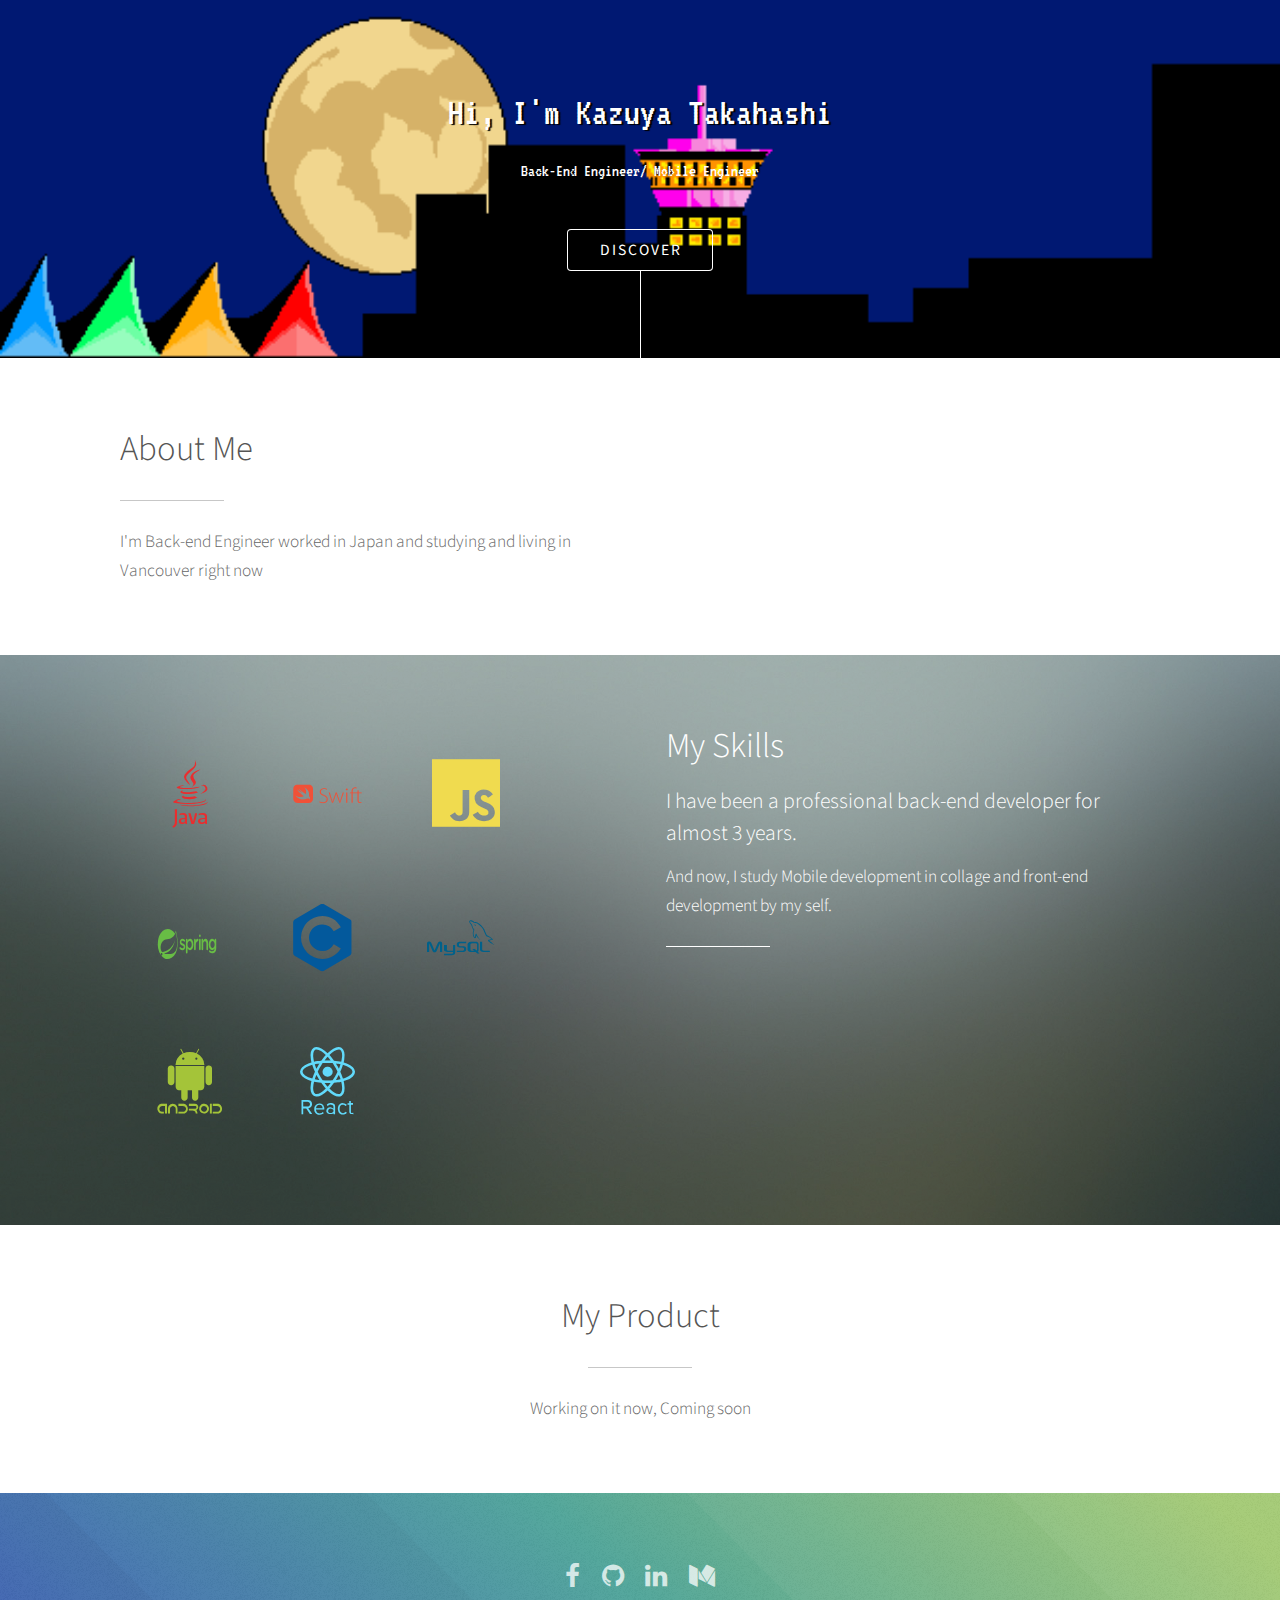
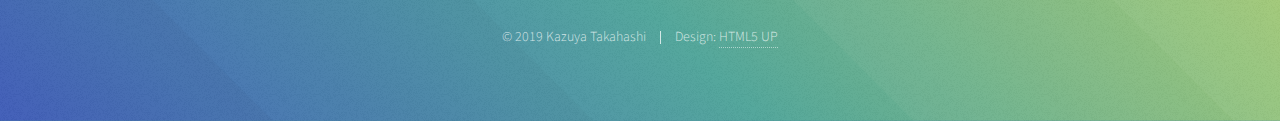
<file: index.html>
<!DOCTYPE html><html><head><meta charSet="utf-8"/><meta http-equiv="x-ua-compatible" content="ie=edge"/><meta name="viewport" content="width=device-width, initial-scale=1, shrink-to-fit=no"/><style data-href="/commons.3b11fb6872bd136f66ba.css">@import url(https://fonts.googleapis.com/css?family=Source+Sans+Pro:300,300italic,400,400italic);
/*!
 *  Font Awesome 4.7.0 by @davegandy - http://fontawesome.io - @fontawesome
 *  License - http://fontawesome.io/license (Font: SIL OFL 1.1, CSS: MIT License)
 */@font-face{font-family:FontAwesome;src:url(/static/fontawesome-webfont-674f50d287a8c48dc19ba404d20fe713.eot);src:url(/static/fontawesome-webfont-674f50d287a8c48dc19ba404d20fe713.eot?#iefix&v=4.7.0) format("embedded-opentype"),url(/static/fontawesome-webfont-af7ae505a9eed503f8b8e6982036873e.woff2) format("woff2"),url(/static/fontawesome-webfont-fee66e712a8a08eef5805a46892932ad.woff) format("woff"),url(/static/fontawesome-webfont-b06871f281fee6b241d60582ae9369b9.ttf) format("truetype"),url(/static/fontawesome-webfont-912ec66d7572ff821749319396470bde.svg#fontawesomeregular) format("svg");font-weight:400;font-style:normal}.fa{display:inline-block;font:normal normal normal 14px/1 FontAwesome;font-size:inherit;text-rendering:auto;-webkit-font-smoothing:antialiased;-moz-osx-font-smoothing:grayscale}.fa-lg{font-size:1.33333333em;line-height:.75em;vertical-align:-15%}.fa-2x{font-size:2em}.fa-3x{font-size:3em}.fa-4x{font-size:4em}.fa-5x{font-size:5em}.fa-fw{width:1.28571429em;text-align:center}.fa-ul{padding-left:0;margin-left:2.14285714em;list-style-type:none}.fa-ul>li{position:relative}.fa-li{position:absolute;left:-2.14285714em;width:2.14285714em;top:.14285714em;text-align:center}.fa-li.fa-lg{left:-1.85714286em}.fa-border{padding:.2em .25em .15em;border:.08em solid #eee;border-radius:.1em}.fa-pull-left{float:left}.fa-pull-right{float:right}.fa.fa-pull-left{margin-right:.3em}.fa.fa-pull-right{margin-left:.3em}.pull-right{float:right}.pull-left{float:left}.fa.pull-left{margin-right:.3em}.fa.pull-right{margin-left:.3em}.fa-spin{-webkit-animation:fa-spin 2s linear infinite;animation:fa-spin 2s linear infinite}.fa-pulse{-webkit-animation:fa-spin 1s steps(8) infinite;animation:fa-spin 1s steps(8) infinite}@-webkit-keyframes fa-spin{0%{-webkit-transform:rotate(0deg);transform:rotate(0deg)}to{-webkit-transform:rotate(359deg);transform:rotate(359deg)}}@keyframes fa-spin{0%{-webkit-transform:rotate(0deg);transform:rotate(0deg)}to{-webkit-transform:rotate(359deg);transform:rotate(359deg)}}.fa-rotate-90{-ms-filter:"progid:DXImageTransform.Microsoft.BasicImage(rotation=1)";-webkit-transform:rotate(90deg);transform:rotate(90deg)}.fa-rotate-180{-ms-filter:"progid:DXImageTransform.Microsoft.BasicImage(rotation=2)";-webkit-transform:rotate(180deg);transform:rotate(180deg)}.fa-rotate-270{-ms-filter:"progid:DXImageTransform.Microsoft.BasicImage(rotation=3)";-webkit-transform:rotate(270deg);transform:rotate(270deg)}.fa-flip-horizontal{-ms-filter:"progid:DXImageTransform.Microsoft.BasicImage(rotation=0, mirror=1)";-webkit-transform:scaleX(-1);transform:scaleX(-1)}.fa-flip-vertical{-ms-filter:"progid:DXImageTransform.Microsoft.BasicImage(rotation=2, mirror=1)";-webkit-transform:scaleY(-1);transform:scaleY(-1)}:root .fa-flip-horizontal,:root .fa-flip-vertical,:root .fa-rotate-90,:root .fa-rotate-180,:root .fa-rotate-270{-webkit-filter:none;filter:none}.fa-stack{position:relative;display:inline-block;width:2em;height:2em;line-height:2em;vertical-align:middle}.fa-stack-1x,.fa-stack-2x{position:absolute;left:0;width:100%;text-align:center}.fa-stack-1x{line-height:inherit}.fa-stack-2x{font-size:2em}.fa-inverse{color:#fff}.fa-glass:before{content:"\F000"}.fa-music:before{content:"\F001"}.fa-search:before{content:"\F002"}.fa-envelope-o:before{content:"\F003"}.fa-heart:before{content:"\F004"}.fa-star:before{content:"\F005"}.fa-star-o:before{content:"\F006"}.fa-user:before{content:"\F007"}.fa-film:before{content:"\F008"}.fa-th-large:before{content:"\F009"}.fa-th:before{content:"\F00A"}.fa-th-list:before{content:"\F00B"}.fa-check:before{content:"\F00C"}.fa-close:before,.fa-remove:before,.fa-times:before{content:"\F00D"}.fa-search-plus:before{content:"\F00E"}.fa-search-minus:before{content:"\F010"}.fa-power-off:before{content:"\F011"}.fa-signal:before{content:"\F012"}.fa-cog:before,.fa-gear:before{content:"\F013"}.fa-trash-o:before{content:"\F014"}.fa-home:before{content:"\F015"}.fa-file-o:before{content:"\F016"}.fa-clock-o:before{content:"\F017"}.fa-road:before{content:"\F018"}.fa-download:before{content:"\F019"}.fa-arrow-circle-o-down:before{content:"\F01A"}.fa-arrow-circle-o-up:before{content:"\F01B"}.fa-inbox:before{content:"\F01C"}.fa-play-circle-o:before{content:"\F01D"}.fa-repeat:before,.fa-rotate-right:before{content:"\F01E"}.fa-refresh:before{content:"\F021"}.fa-list-alt:before{content:"\F022"}.fa-lock:before{content:"\F023"}.fa-flag:before{content:"\F024"}.fa-headphones:before{content:"\F025"}.fa-volume-off:before{content:"\F026"}.fa-volume-down:before{content:"\F027"}.fa-volume-up:before{content:"\F028"}.fa-qrcode:before{content:"\F029"}.fa-barcode:before{content:"\F02A"}.fa-tag:before{content:"\F02B"}.fa-tags:before{content:"\F02C"}.fa-book:before{content:"\F02D"}.fa-bookmark:before{content:"\F02E"}.fa-print:before{content:"\F02F"}.fa-camera:before{content:"\F030"}.fa-font:before{content:"\F031"}.fa-bold:before{content:"\F032"}.fa-italic:before{content:"\F033"}.fa-text-height:before{content:"\F034"}.fa-text-width:before{content:"\F035"}.fa-align-left:before{content:"\F036"}.fa-align-center:before{content:"\F037"}.fa-align-right:before{content:"\F038"}.fa-align-justify:before{content:"\F039"}.fa-list:before{content:"\F03A"}.fa-dedent:before,.fa-outdent:before{content:"\F03B"}.fa-indent:before{content:"\F03C"}.fa-video-camera:before{content:"\F03D"}.fa-image:before,.fa-photo:before,.fa-picture-o:before{content:"\F03E"}.fa-pencil:before{content:"\F040"}.fa-map-marker:before{content:"\F041"}.fa-adjust:before{content:"\F042"}.fa-tint:before{content:"\F043"}.fa-edit:before,.fa-pencil-square-o:before{content:"\F044"}.fa-share-square-o:before{content:"\F045"}.fa-check-square-o:before{content:"\F046"}.fa-arrows:before{content:"\F047"}.fa-step-backward:before{content:"\F048"}.fa-fast-backward:before{content:"\F049"}.fa-backward:before{content:"\F04A"}.fa-play:before{content:"\F04B"}.fa-pause:before{content:"\F04C"}.fa-stop:before{content:"\F04D"}.fa-forward:before{content:"\F04E"}.fa-fast-forward:before{content:"\F050"}.fa-step-forward:before{content:"\F051"}.fa-eject:before{content:"\F052"}.fa-chevron-left:before{content:"\F053"}.fa-chevron-right:before{content:"\F054"}.fa-plus-circle:before{content:"\F055"}.fa-minus-circle:before{content:"\F056"}.fa-times-circle:before{content:"\F057"}.fa-check-circle:before{content:"\F058"}.fa-question-circle:before{content:"\F059"}.fa-info-circle:before{content:"\F05A"}.fa-crosshairs:before{content:"\F05B"}.fa-times-circle-o:before{content:"\F05C"}.fa-check-circle-o:before{content:"\F05D"}.fa-ban:before{content:"\F05E"}.fa-arrow-left:before{content:"\F060"}.fa-arrow-right:before{content:"\F061"}.fa-arrow-up:before{content:"\F062"}.fa-arrow-down:before{content:"\F063"}.fa-mail-forward:before,.fa-share:before{content:"\F064"}.fa-expand:before{content:"\F065"}.fa-compress:before{content:"\F066"}.fa-plus:before{content:"\F067"}.fa-minus:before{content:"\F068"}.fa-asterisk:before{content:"\F069"}.fa-exclamation-circle:before{content:"\F06A"}.fa-gift:before{content:"\F06B"}.fa-leaf:before{content:"\F06C"}.fa-fire:before{content:"\F06D"}.fa-eye:before{content:"\F06E"}.fa-eye-slash:before{content:"\F070"}.fa-exclamation-triangle:before,.fa-warning:before{content:"\F071"}.fa-plane:before{content:"\F072"}.fa-calendar:before{content:"\F073"}.fa-random:before{content:"\F074"}.fa-comment:before{content:"\F075"}.fa-magnet:before{content:"\F076"}.fa-chevron-up:before{content:"\F077"}.fa-chevron-down:before{content:"\F078"}.fa-retweet:before{content:"\F079"}.fa-shopping-cart:before{content:"\F07A"}.fa-folder:before{content:"\F07B"}.fa-folder-open:before{content:"\F07C"}.fa-arrows-v:before{content:"\F07D"}.fa-arrows-h:before{content:"\F07E"}.fa-bar-chart-o:before,.fa-bar-chart:before{content:"\F080"}.fa-twitter-square:before{content:"\F081"}.fa-facebook-square:before{content:"\F082"}.fa-camera-retro:before{content:"\F083"}.fa-key:before{content:"\F084"}.fa-cogs:before,.fa-gears:before{content:"\F085"}.fa-comments:before{content:"\F086"}.fa-thumbs-o-up:before{content:"\F087"}.fa-thumbs-o-down:before{content:"\F088"}.fa-star-half:before{content:"\F089"}.fa-heart-o:before{content:"\F08A"}.fa-sign-out:before{content:"\F08B"}.fa-linkedin-square:before{content:"\F08C"}.fa-thumb-tack:before{content:"\F08D"}.fa-external-link:before{content:"\F08E"}.fa-sign-in:before{content:"\F090"}.fa-trophy:before{content:"\F091"}.fa-github-square:before{content:"\F092"}.fa-upload:before{content:"\F093"}.fa-lemon-o:before{content:"\F094"}.fa-phone:before{content:"\F095"}.fa-square-o:before{content:"\F096"}.fa-bookmark-o:before{content:"\F097"}.fa-phone-square:before{content:"\F098"}.fa-twitter:before{content:"\F099"}.fa-facebook-f:before,.fa-facebook:before{content:"\F09A"}.fa-github:before{content:"\F09B"}.fa-unlock:before{content:"\F09C"}.fa-credit-card:before{content:"\F09D"}.fa-feed:before,.fa-rss:before{content:"\F09E"}.fa-hdd-o:before{content:"\F0A0"}.fa-bullhorn:before{content:"\F0A1"}.fa-bell:before{content:"\F0F3"}.fa-certificate:before{content:"\F0A3"}.fa-hand-o-right:before{content:"\F0A4"}.fa-hand-o-left:before{content:"\F0A5"}.fa-hand-o-up:before{content:"\F0A6"}.fa-hand-o-down:before{content:"\F0A7"}.fa-arrow-circle-left:before{content:"\F0A8"}.fa-arrow-circle-right:before{content:"\F0A9"}.fa-arrow-circle-up:before{content:"\F0AA"}.fa-arrow-circle-down:before{content:"\F0AB"}.fa-globe:before{content:"\F0AC"}.fa-wrench:before{content:"\F0AD"}.fa-tasks:before{content:"\F0AE"}.fa-filter:before{content:"\F0B0"}.fa-briefcase:before{content:"\F0B1"}.fa-arrows-alt:before{content:"\F0B2"}.fa-group:before,.fa-users:before{content:"\F0C0"}.fa-chain:before,.fa-link:before{content:"\F0C1"}.fa-cloud:before{content:"\F0C2"}.fa-flask:before{content:"\F0C3"}.fa-cut:before,.fa-scissors:before{content:"\F0C4"}.fa-copy:before,.fa-files-o:before{content:"\F0C5"}.fa-paperclip:before{content:"\F0C6"}.fa-floppy-o:before,.fa-save:before{content:"\F0C7"}.fa-square:before{content:"\F0C8"}.fa-bars:before,.fa-navicon:before,.fa-reorder:before{content:"\F0C9"}.fa-list-ul:before{content:"\F0CA"}.fa-list-ol:before{content:"\F0CB"}.fa-strikethrough:before{content:"\F0CC"}.fa-underline:before{content:"\F0CD"}.fa-table:before{content:"\F0CE"}.fa-magic:before{content:"\F0D0"}.fa-truck:before{content:"\F0D1"}.fa-pinterest:before{content:"\F0D2"}.fa-pinterest-square:before{content:"\F0D3"}.fa-google-plus-square:before{content:"\F0D4"}.fa-google-plus:before{content:"\F0D5"}.fa-money:before{content:"\F0D6"}.fa-caret-down:before{content:"\F0D7"}.fa-caret-up:before{content:"\F0D8"}.fa-caret-left:before{content:"\F0D9"}.fa-caret-right:before{content:"\F0DA"}.fa-columns:before{content:"\F0DB"}.fa-sort:before,.fa-unsorted:before{content:"\F0DC"}.fa-sort-desc:before,.fa-sort-down:before{content:"\F0DD"}.fa-sort-asc:before,.fa-sort-up:before{content:"\F0DE"}.fa-envelope:before{content:"\F0E0"}.fa-linkedin:before{content:"\F0E1"}.fa-rotate-left:before,.fa-undo:before{content:"\F0E2"}.fa-gavel:before,.fa-legal:before{content:"\F0E3"}.fa-dashboard:before,.fa-tachometer:before{content:"\F0E4"}.fa-comment-o:before{content:"\F0E5"}.fa-comments-o:before{content:"\F0E6"}.fa-bolt:before,.fa-flash:before{content:"\F0E7"}.fa-sitemap:before{content:"\F0E8"}.fa-umbrella:before{content:"\F0E9"}.fa-clipboard:before,.fa-paste:before{content:"\F0EA"}.fa-lightbulb-o:before{content:"\F0EB"}.fa-exchange:before{content:"\F0EC"}.fa-cloud-download:before{content:"\F0ED"}.fa-cloud-upload:before{content:"\F0EE"}.fa-user-md:before{content:"\F0F0"}.fa-stethoscope:before{content:"\F0F1"}.fa-suitcase:before{content:"\F0F2"}.fa-bell-o:before{content:"\F0A2"}.fa-coffee:before{content:"\F0F4"}.fa-cutlery:before{content:"\F0F5"}.fa-file-text-o:before{content:"\F0F6"}.fa-building-o:before{content:"\F0F7"}.fa-hospital-o:before{content:"\F0F8"}.fa-ambulance:before{content:"\F0F9"}.fa-medkit:before{content:"\F0FA"}.fa-fighter-jet:before{content:"\F0FB"}.fa-beer:before{content:"\F0FC"}.fa-h-square:before{content:"\F0FD"}.fa-plus-square:before{content:"\F0FE"}.fa-angle-double-left:before{content:"\F100"}.fa-angle-double-right:before{content:"\F101"}.fa-angle-double-up:before{content:"\F102"}.fa-angle-double-down:before{content:"\F103"}.fa-angle-left:before{content:"\F104"}.fa-angle-right:before{content:"\F105"}.fa-angle-up:before{content:"\F106"}.fa-angle-down:before{content:"\F107"}.fa-desktop:before{content:"\F108"}.fa-laptop:before{content:"\F109"}.fa-tablet:before{content:"\F10A"}.fa-mobile-phone:before,.fa-mobile:before{content:"\F10B"}.fa-circle-o:before{content:"\F10C"}.fa-quote-left:before{content:"\F10D"}.fa-quote-right:before{content:"\F10E"}.fa-spinner:before{content:"\F110"}.fa-circle:before{content:"\F111"}.fa-mail-reply:before,.fa-reply:before{content:"\F112"}.fa-github-alt:before{content:"\F113"}.fa-folder-o:before{content:"\F114"}.fa-folder-open-o:before{content:"\F115"}.fa-smile-o:before{content:"\F118"}.fa-frown-o:before{content:"\F119"}.fa-meh-o:before{content:"\F11A"}.fa-gamepad:before{content:"\F11B"}.fa-keyboard-o:before{content:"\F11C"}.fa-flag-o:before{content:"\F11D"}.fa-flag-checkered:before{content:"\F11E"}.fa-terminal:before{content:"\F120"}.fa-code:before{content:"\F121"}.fa-mail-reply-all:before,.fa-reply-all:before{content:"\F122"}.fa-star-half-empty:before,.fa-star-half-full:before,.fa-star-half-o:before{content:"\F123"}.fa-location-arrow:before{content:"\F124"}.fa-crop:before{content:"\F125"}.fa-code-fork:before{content:"\F126"}.fa-chain-broken:before,.fa-unlink:before{content:"\F127"}.fa-question:before{content:"\F128"}.fa-info:before{content:"\F129"}.fa-exclamation:before{content:"\F12A"}.fa-superscript:before{content:"\F12B"}.fa-subscript:before{content:"\F12C"}.fa-eraser:before{content:"\F12D"}.fa-puzzle-piece:before{content:"\F12E"}.fa-microphone:before{content:"\F130"}.fa-microphone-slash:before{content:"\F131"}.fa-shield:before{content:"\F132"}.fa-calendar-o:before{content:"\F133"}.fa-fire-extinguisher:before{content:"\F134"}.fa-rocket:before{content:"\F135"}.fa-maxcdn:before{content:"\F136"}.fa-chevron-circle-left:before{content:"\F137"}.fa-chevron-circle-right:before{content:"\F138"}.fa-chevron-circle-up:before{content:"\F139"}.fa-chevron-circle-down:before{content:"\F13A"}.fa-html5:before{content:"\F13B"}.fa-css3:before{content:"\F13C"}.fa-anchor:before{content:"\F13D"}.fa-unlock-alt:before{content:"\F13E"}.fa-bullseye:before{content:"\F140"}.fa-ellipsis-h:before{content:"\F141"}.fa-ellipsis-v:before{content:"\F142"}.fa-rss-square:before{content:"\F143"}.fa-play-circle:before{content:"\F144"}.fa-ticket:before{content:"\F145"}.fa-minus-square:before{content:"\F146"}.fa-minus-square-o:before{content:"\F147"}.fa-level-up:before{content:"\F148"}.fa-level-down:before{content:"\F149"}.fa-check-square:before{content:"\F14A"}.fa-pencil-square:before{content:"\F14B"}.fa-external-link-square:before{content:"\F14C"}.fa-share-square:before{content:"\F14D"}.fa-compass:before{content:"\F14E"}.fa-caret-square-o-down:before,.fa-toggle-down:before{content:"\F150"}.fa-caret-square-o-up:before,.fa-toggle-up:before{content:"\F151"}.fa-caret-square-o-right:before,.fa-toggle-right:before{content:"\F152"}.fa-eur:before,.fa-euro:before{content:"\F153"}.fa-gbp:before{content:"\F154"}.fa-dollar:before,.fa-usd:before{content:"\F155"}.fa-inr:before,.fa-rupee:before{content:"\F156"}.fa-cny:before,.fa-jpy:before,.fa-rmb:before,.fa-yen:before{content:"\F157"}.fa-rouble:before,.fa-rub:before,.fa-ruble:before{content:"\F158"}.fa-krw:before,.fa-won:before{content:"\F159"}.fa-bitcoin:before,.fa-btc:before{content:"\F15A"}.fa-file:before{content:"\F15B"}.fa-file-text:before{content:"\F15C"}.fa-sort-alpha-asc:before{content:"\F15D"}.fa-sort-alpha-desc:before{content:"\F15E"}.fa-sort-amount-asc:before{content:"\F160"}.fa-sort-amount-desc:before{content:"\F161"}.fa-sort-numeric-asc:before{content:"\F162"}.fa-sort-numeric-desc:before{content:"\F163"}.fa-thumbs-up:before{content:"\F164"}.fa-thumbs-down:before{content:"\F165"}.fa-youtube-square:before{content:"\F166"}.fa-youtube:before{content:"\F167"}.fa-xing:before{content:"\F168"}.fa-xing-square:before{content:"\F169"}.fa-youtube-play:before{content:"\F16A"}.fa-dropbox:before{content:"\F16B"}.fa-stack-overflow:before{content:"\F16C"}.fa-instagram:before{content:"\F16D"}.fa-flickr:before{content:"\F16E"}.fa-adn:before{content:"\F170"}.fa-bitbucket:before{content:"\F171"}.fa-bitbucket-square:before{content:"\F172"}.fa-tumblr:before{content:"\F173"}.fa-tumblr-square:before{content:"\F174"}.fa-long-arrow-down:before{content:"\F175"}.fa-long-arrow-up:before{content:"\F176"}.fa-long-arrow-left:before{content:"\F177"}.fa-long-arrow-right:before{content:"\F178"}.fa-apple:before{content:"\F179"}.fa-windows:before{content:"\F17A"}.fa-android:before{content:"\F17B"}.fa-linux:before{content:"\F17C"}.fa-dribbble:before{content:"\F17D"}.fa-skype:before{content:"\F17E"}.fa-foursquare:before{content:"\F180"}.fa-trello:before{content:"\F181"}.fa-female:before{content:"\F182"}.fa-male:before{content:"\F183"}.fa-gittip:before,.fa-gratipay:before{content:"\F184"}.fa-sun-o:before{content:"\F185"}.fa-moon-o:before{content:"\F186"}.fa-archive:before{content:"\F187"}.fa-bug:before{content:"\F188"}.fa-vk:before{content:"\F189"}.fa-weibo:before{content:"\F18A"}.fa-renren:before{content:"\F18B"}.fa-pagelines:before{content:"\F18C"}.fa-stack-exchange:before{content:"\F18D"}.fa-arrow-circle-o-right:before{content:"\F18E"}.fa-arrow-circle-o-left:before{content:"\F190"}.fa-caret-square-o-left:before,.fa-toggle-left:before{content:"\F191"}.fa-dot-circle-o:before{content:"\F192"}.fa-wheelchair:before{content:"\F193"}.fa-vimeo-square:before{content:"\F194"}.fa-try:before,.fa-turkish-lira:before{content:"\F195"}.fa-plus-square-o:before{content:"\F196"}.fa-space-shuttle:before{content:"\F197"}.fa-slack:before{content:"\F198"}.fa-envelope-square:before{content:"\F199"}.fa-wordpress:before{content:"\F19A"}.fa-openid:before{content:"\F19B"}.fa-bank:before,.fa-institution:before,.fa-university:before{content:"\F19C"}.fa-graduation-cap:before,.fa-mortar-board:before{content:"\F19D"}.fa-yahoo:before{content:"\F19E"}.fa-google:before{content:"\F1A0"}.fa-reddit:before{content:"\F1A1"}.fa-reddit-square:before{content:"\F1A2"}.fa-stumbleupon-circle:before{content:"\F1A3"}.fa-stumbleupon:before{content:"\F1A4"}.fa-delicious:before{content:"\F1A5"}.fa-digg:before{content:"\F1A6"}.fa-pied-piper-pp:before{content:"\F1A7"}.fa-pied-piper-alt:before{content:"\F1A8"}.fa-drupal:before{content:"\F1A9"}.fa-joomla:before{content:"\F1AA"}.fa-language:before{content:"\F1AB"}.fa-fax:before{content:"\F1AC"}.fa-building:before{content:"\F1AD"}.fa-child:before{content:"\F1AE"}.fa-paw:before{content:"\F1B0"}.fa-spoon:before{content:"\F1B1"}.fa-cube:before{content:"\F1B2"}.fa-cubes:before{content:"\F1B3"}.fa-behance:before{content:"\F1B4"}.fa-behance-square:before{content:"\F1B5"}.fa-steam:before{content:"\F1B6"}.fa-steam-square:before{content:"\F1B7"}.fa-recycle:before{content:"\F1B8"}.fa-automobile:before,.fa-car:before{content:"\F1B9"}.fa-cab:before,.fa-taxi:before{content:"\F1BA"}.fa-tree:before{content:"\F1BB"}.fa-spotify:before{content:"\F1BC"}.fa-deviantart:before{content:"\F1BD"}.fa-soundcloud:before{content:"\F1BE"}.fa-database:before{content:"\F1C0"}.fa-file-pdf-o:before{content:"\F1C1"}.fa-file-word-o:before{content:"\F1C2"}.fa-file-excel-o:before{content:"\F1C3"}.fa-file-powerpoint-o:before{content:"\F1C4"}.fa-file-image-o:before,.fa-file-photo-o:before,.fa-file-picture-o:before{content:"\F1C5"}.fa-file-archive-o:before,.fa-file-zip-o:before{content:"\F1C6"}.fa-file-audio-o:before,.fa-file-sound-o:before{content:"\F1C7"}.fa-file-movie-o:before,.fa-file-video-o:before{content:"\F1C8"}.fa-file-code-o:before{content:"\F1C9"}.fa-vine:before{content:"\F1CA"}.fa-codepen:before{content:"\F1CB"}.fa-jsfiddle:before{content:"\F1CC"}.fa-life-bouy:before,.fa-life-buoy:before,.fa-life-ring:before,.fa-life-saver:before,.fa-support:before{content:"\F1CD"}.fa-circle-o-notch:before{content:"\F1CE"}.fa-ra:before,.fa-rebel:before,.fa-resistance:before{content:"\F1D0"}.fa-empire:before,.fa-ge:before{content:"\F1D1"}.fa-git-square:before{content:"\F1D2"}.fa-git:before{content:"\F1D3"}.fa-hacker-news:before,.fa-y-combinator-square:before,.fa-yc-square:before{content:"\F1D4"}.fa-tencent-weibo:before{content:"\F1D5"}.fa-qq:before{content:"\F1D6"}.fa-wechat:before,.fa-weixin:before{content:"\F1D7"}.fa-paper-plane:before,.fa-send:before{content:"\F1D8"}.fa-paper-plane-o:before,.fa-send-o:before{content:"\F1D9"}.fa-history:before{content:"\F1DA"}.fa-circle-thin:before{content:"\F1DB"}.fa-header:before{content:"\F1DC"}.fa-paragraph:before{content:"\F1DD"}.fa-sliders:before{content:"\F1DE"}.fa-share-alt:before{content:"\F1E0"}.fa-share-alt-square:before{content:"\F1E1"}.fa-bomb:before{content:"\F1E2"}.fa-futbol-o:before,.fa-soccer-ball-o:before{content:"\F1E3"}.fa-tty:before{content:"\F1E4"}.fa-binoculars:before{content:"\F1E5"}.fa-plug:before{content:"\F1E6"}.fa-slideshare:before{content:"\F1E7"}.fa-twitch:before{content:"\F1E8"}.fa-yelp:before{content:"\F1E9"}.fa-newspaper-o:before{content:"\F1EA"}.fa-wifi:before{content:"\F1EB"}.fa-calculator:before{content:"\F1EC"}.fa-paypal:before{content:"\F1ED"}.fa-google-wallet:before{content:"\F1EE"}.fa-cc-visa:before{content:"\F1F0"}.fa-cc-mastercard:before{content:"\F1F1"}.fa-cc-discover:before{content:"\F1F2"}.fa-cc-amex:before{content:"\F1F3"}.fa-cc-paypal:before{content:"\F1F4"}.fa-cc-stripe:before{content:"\F1F5"}.fa-bell-slash:before{content:"\F1F6"}.fa-bell-slash-o:before{content:"\F1F7"}.fa-trash:before{content:"\F1F8"}.fa-copyright:before{content:"\F1F9"}.fa-at:before{content:"\F1FA"}.fa-eyedropper:before{content:"\F1FB"}.fa-paint-brush:before{content:"\F1FC"}.fa-birthday-cake:before{content:"\F1FD"}.fa-area-chart:before{content:"\F1FE"}.fa-pie-chart:before{content:"\F200"}.fa-line-chart:before{content:"\F201"}.fa-lastfm:before{content:"\F202"}.fa-lastfm-square:before{content:"\F203"}.fa-toggle-off:before{content:"\F204"}.fa-toggle-on:before{content:"\F205"}.fa-bicycle:before{content:"\F206"}.fa-bus:before{content:"\F207"}.fa-ioxhost:before{content:"\F208"}.fa-angellist:before{content:"\F209"}.fa-cc:before{content:"\F20A"}.fa-ils:before,.fa-shekel:before,.fa-sheqel:before{content:"\F20B"}.fa-meanpath:before{content:"\F20C"}.fa-buysellads:before{content:"\F20D"}.fa-connectdevelop:before{content:"\F20E"}.fa-dashcube:before{content:"\F210"}.fa-forumbee:before{content:"\F211"}.fa-leanpub:before{content:"\F212"}.fa-sellsy:before{content:"\F213"}.fa-shirtsinbulk:before{content:"\F214"}.fa-simplybuilt:before{content:"\F215"}.fa-skyatlas:before{content:"\F216"}.fa-cart-plus:before{content:"\F217"}.fa-cart-arrow-down:before{content:"\F218"}.fa-diamond:before{content:"\F219"}.fa-ship:before{content:"\F21A"}.fa-user-secret:before{content:"\F21B"}.fa-motorcycle:before{content:"\F21C"}.fa-street-view:before{content:"\F21D"}.fa-heartbeat:before{content:"\F21E"}.fa-venus:before{content:"\F221"}.fa-mars:before{content:"\F222"}.fa-mercury:before{content:"\F223"}.fa-intersex:before,.fa-transgender:before{content:"\F224"}.fa-transgender-alt:before{content:"\F225"}.fa-venus-double:before{content:"\F226"}.fa-mars-double:before{content:"\F227"}.fa-venus-mars:before{content:"\F228"}.fa-mars-stroke:before{content:"\F229"}.fa-mars-stroke-v:before{content:"\F22A"}.fa-mars-stroke-h:before{content:"\F22B"}.fa-neuter:before{content:"\F22C"}.fa-genderless:before{content:"\F22D"}.fa-facebook-official:before{content:"\F230"}.fa-pinterest-p:before{content:"\F231"}.fa-whatsapp:before{content:"\F232"}.fa-server:before{content:"\F233"}.fa-user-plus:before{content:"\F234"}.fa-user-times:before{content:"\F235"}.fa-bed:before,.fa-hotel:before{content:"\F236"}.fa-viacoin:before{content:"\F237"}.fa-train:before{content:"\F238"}.fa-subway:before{content:"\F239"}.fa-medium:before{content:"\F23A"}.fa-y-combinator:before,.fa-yc:before{content:"\F23B"}.fa-optin-monster:before{content:"\F23C"}.fa-opencart:before{content:"\F23D"}.fa-expeditedssl:before{content:"\F23E"}.fa-battery-4:before,.fa-battery-full:before,.fa-battery:before{content:"\F240"}.fa-battery-3:before,.fa-battery-three-quarters:before{content:"\F241"}.fa-battery-2:before,.fa-battery-half:before{content:"\F242"}.fa-battery-1:before,.fa-battery-quarter:before{content:"\F243"}.fa-battery-0:before,.fa-battery-empty:before{content:"\F244"}.fa-mouse-pointer:before{content:"\F245"}.fa-i-cursor:before{content:"\F246"}.fa-object-group:before{content:"\F247"}.fa-object-ungroup:before{content:"\F248"}.fa-sticky-note:before{content:"\F249"}.fa-sticky-note-o:before{content:"\F24A"}.fa-cc-jcb:before{content:"\F24B"}.fa-cc-diners-club:before{content:"\F24C"}.fa-clone:before{content:"\F24D"}.fa-balance-scale:before{content:"\F24E"}.fa-hourglass-o:before{content:"\F250"}.fa-hourglass-1:before,.fa-hourglass-start:before{content:"\F251"}.fa-hourglass-2:before,.fa-hourglass-half:before{content:"\F252"}.fa-hourglass-3:before,.fa-hourglass-end:before{content:"\F253"}.fa-hourglass:before{content:"\F254"}.fa-hand-grab-o:before,.fa-hand-rock-o:before{content:"\F255"}.fa-hand-paper-o:before,.fa-hand-stop-o:before{content:"\F256"}.fa-hand-scissors-o:before{content:"\F257"}.fa-hand-lizard-o:before{content:"\F258"}.fa-hand-spock-o:before{content:"\F259"}.fa-hand-pointer-o:before{content:"\F25A"}.fa-hand-peace-o:before{content:"\F25B"}.fa-trademark:before{content:"\F25C"}.fa-registered:before{content:"\F25D"}.fa-creative-commons:before{content:"\F25E"}.fa-gg:before{content:"\F260"}.fa-gg-circle:before{content:"\F261"}.fa-tripadvisor:before{content:"\F262"}.fa-odnoklassniki:before{content:"\F263"}.fa-odnoklassniki-square:before{content:"\F264"}.fa-get-pocket:before{content:"\F265"}.fa-wikipedia-w:before{content:"\F266"}.fa-safari:before{content:"\F267"}.fa-chrome:before{content:"\F268"}.fa-firefox:before{content:"\F269"}.fa-opera:before{content:"\F26A"}.fa-internet-explorer:before{content:"\F26B"}.fa-television:before,.fa-tv:before{content:"\F26C"}.fa-contao:before{content:"\F26D"}.fa-500px:before{content:"\F26E"}.fa-amazon:before{content:"\F270"}.fa-calendar-plus-o:before{content:"\F271"}.fa-calendar-minus-o:before{content:"\F272"}.fa-calendar-times-o:before{content:"\F273"}.fa-calendar-check-o:before{content:"\F274"}.fa-industry:before{content:"\F275"}.fa-map-pin:before{content:"\F276"}.fa-map-signs:before{content:"\F277"}.fa-map-o:before{content:"\F278"}.fa-map:before{content:"\F279"}.fa-commenting:before{content:"\F27A"}.fa-commenting-o:before{content:"\F27B"}.fa-houzz:before{content:"\F27C"}.fa-vimeo:before{content:"\F27D"}.fa-black-tie:before{content:"\F27E"}.fa-fonticons:before{content:"\F280"}.fa-reddit-alien:before{content:"\F281"}.fa-edge:before{content:"\F282"}.fa-credit-card-alt:before{content:"\F283"}.fa-codiepie:before{content:"\F284"}.fa-modx:before{content:"\F285"}.fa-fort-awesome:before{content:"\F286"}.fa-usb:before{content:"\F287"}.fa-product-hunt:before{content:"\F288"}.fa-mixcloud:before{content:"\F289"}.fa-scribd:before{content:"\F28A"}.fa-pause-circle:before{content:"\F28B"}.fa-pause-circle-o:before{content:"\F28C"}.fa-stop-circle:before{content:"\F28D"}.fa-stop-circle-o:before{content:"\F28E"}.fa-shopping-bag:before{content:"\F290"}.fa-shopping-basket:before{content:"\F291"}.fa-hashtag:before{content:"\F292"}.fa-bluetooth:before{content:"\F293"}.fa-bluetooth-b:before{content:"\F294"}.fa-percent:before{content:"\F295"}.fa-gitlab:before{content:"\F296"}.fa-wpbeginner:before{content:"\F297"}.fa-wpforms:before{content:"\F298"}.fa-envira:before{content:"\F299"}.fa-universal-access:before{content:"\F29A"}.fa-wheelchair-alt:before{content:"\F29B"}.fa-question-circle-o:before{content:"\F29C"}.fa-blind:before{content:"\F29D"}.fa-audio-description:before{content:"\F29E"}.fa-volume-control-phone:before{content:"\F2A0"}.fa-braille:before{content:"\F2A1"}.fa-assistive-listening-systems:before{content:"\F2A2"}.fa-american-sign-language-interpreting:before,.fa-asl-interpreting:before{content:"\F2A3"}.fa-deaf:before,.fa-deafness:before,.fa-hard-of-hearing:before{content:"\F2A4"}.fa-glide:before{content:"\F2A5"}.fa-glide-g:before{content:"\F2A6"}.fa-sign-language:before,.fa-signing:before{content:"\F2A7"}.fa-low-vision:before{content:"\F2A8"}.fa-viadeo:before{content:"\F2A9"}.fa-viadeo-square:before{content:"\F2AA"}.fa-snapchat:before{content:"\F2AB"}.fa-snapchat-ghost:before{content:"\F2AC"}.fa-snapchat-square:before{content:"\F2AD"}.fa-pied-piper:before{content:"\F2AE"}.fa-first-order:before{content:"\F2B0"}.fa-yoast:before{content:"\F2B1"}.fa-themeisle:before{content:"\F2B2"}.fa-google-plus-circle:before,.fa-google-plus-official:before{content:"\F2B3"}.fa-fa:before,.fa-font-awesome:before{content:"\F2B4"}.fa-handshake-o:before{content:"\F2B5"}.fa-envelope-open:before{content:"\F2B6"}.fa-envelope-open-o:before{content:"\F2B7"}.fa-linode:before{content:"\F2B8"}.fa-address-book:before{content:"\F2B9"}.fa-address-book-o:before{content:"\F2BA"}.fa-address-card:before,.fa-vcard:before{content:"\F2BB"}.fa-address-card-o:before,.fa-vcard-o:before{content:"\F2BC"}.fa-user-circle:before{content:"\F2BD"}.fa-user-circle-o:before{content:"\F2BE"}.fa-user-o:before{content:"\F2C0"}.fa-id-badge:before{content:"\F2C1"}.fa-drivers-license:before,.fa-id-card:before{content:"\F2C2"}.fa-drivers-license-o:before,.fa-id-card-o:before{content:"\F2C3"}.fa-quora:before{content:"\F2C4"}.fa-free-code-camp:before{content:"\F2C5"}.fa-telegram:before{content:"\F2C6"}.fa-thermometer-4:before,.fa-thermometer-full:before,.fa-thermometer:before{content:"\F2C7"}.fa-thermometer-3:before,.fa-thermometer-three-quarters:before{content:"\F2C8"}.fa-thermometer-2:before,.fa-thermometer-half:before{content:"\F2C9"}.fa-thermometer-1:before,.fa-thermometer-quarter:before{content:"\F2CA"}.fa-thermometer-0:before,.fa-thermometer-empty:before{content:"\F2CB"}.fa-shower:before{content:"\F2CC"}.fa-bath:before,.fa-bathtub:before,.fa-s15:before{content:"\F2CD"}.fa-podcast:before{content:"\F2CE"}.fa-window-maximize:before{content:"\F2D0"}.fa-window-minimize:before{content:"\F2D1"}.fa-window-restore:before{content:"\F2D2"}.fa-times-rectangle:before,.fa-window-close:before{content:"\F2D3"}.fa-times-rectangle-o:before,.fa-window-close-o:before{content:"\F2D4"}.fa-bandcamp:before{content:"\F2D5"}.fa-grav:before{content:"\F2D6"}.fa-etsy:before{content:"\F2D7"}.fa-imdb:before{content:"\F2D8"}.fa-ravelry:before{content:"\F2D9"}.fa-eercast:before{content:"\F2DA"}.fa-microchip:before{content:"\F2DB"}.fa-snowflake-o:before{content:"\F2DC"}.fa-superpowers:before{content:"\F2DD"}.fa-wpexplorer:before{content:"\F2DE"}.fa-meetup:before{content:"\F2E0"}.sr-only{position:absolute;width:1px;height:1px;padding:0;margin:-1px;overflow:hidden;clip:rect(0,0,0,0);border:0}.sr-only-focusable:active,.sr-only-focusable:focus{position:static;width:auto;height:auto;margin:0;overflow:visible;clip:auto}@media screen and (min-width:981px){.grid-wrapper{display:grid;grid-gap:0 2.25em;grid-template-columns:repeat(12,1fr);margin:0 auto;width:90%}.col-1{grid-column:span 1}.col-2{grid-column:span 2}.col-3{grid-column:span 3}.col-4{grid-column:span 4}.col-5{grid-column:span 5}.col-6{grid-column:span 6}.col-7{grid-column:span 7}.col-8{grid-column:span 8}.col-9{grid-column:span 9}.col-10{grid-column:span 10}.col-11{grid-column:span 11}.col-12{grid-column:span 12}}@media screen and (min-width:1141px){.grid-wrapper{grid-gap:0 3em;width:60em}}a,abbr,acronym,address,applet,article,aside,audio,b,big,blockquote,body,canvas,caption,center,cite,code,dd,del,details,dfn,div,dl,dt,em,embed,fieldset,figcaption,figure,footer,form,h1,h2,h3,h4,h5,h6,header,hgroup,html,i,iframe,img,ins,kbd,label,legend,li,mark,menu,nav,object,ol,output,p,pre,q,ruby,s,samp,section,small,span,strike,strong,sub,summary,sup,table,tbody,td,tfoot,th,thead,time,tr,tt,u,ul,var,video{margin:0;padding:0;border:0;font-size:100%;font:inherit;vertical-align:baseline}article,aside,details,figcaption,figure,footer,header,hgroup,menu,nav,section{display:block}body{line-height:1}ol,ul{list-style:none}blockquote,q{quotes:none}blockquote:after,blockquote:before,q:after,q:before{content:"";content:none}table{border-collapse:collapse;border-spacing:0}body{-webkit-text-size-adjust:none}*,:after,:before{box-sizing:border-box}body{background:#fff}body .body.is-loading *,body .body.is-loading :after,body .body.is-loading :before{-webkit-animation:none!important;animation:none!important;-webkit-transition:none!important;transition:none!important}body,input,select,textarea{color:#666;font-family:Source Sans Pro,Helvetica,sans-serif;font-size:16pt;font-weight:300;line-height:1.65em}a{-webkit-transition:color .2s ease-in-out,border-color .2s ease-in-out;transition:color .2s ease-in-out,border-color .2s ease-in-out;border-bottom:1px dotted #666;color:inherit;text-decoration:none}a:hover{border-bottom-color:transparent!important;color:#6bd4c8}b,strong{color:#555;font-weight:400}em,i{font-style:italic}p{margin:0 0 2em}h1,h2,h3,h4,h5,h6{color:#555;line-height:1em;margin:0 0 1em}h1 a,h2 a,h3 a,h4 a,h5 a,h6 a{color:inherit;text-decoration:none}h1{font-size:2.25em}h1,h2{line-height:1.35em}h2{font-size:2em}h3{font-size:1.35em}h3,h4{line-height:1.5em}h4{font-size:1.25em}h5{font-size:.9em}h5,h6{line-height:1.5em}h6{font-size:.7em}sub{top:.5em}sub,sup{font-size:.8em;position:relative}sup{top:-.5em}hr{border:0;border-bottom:1px solid hsla(0,0%,56.5%,.5);margin:2em 0}hr.major{margin:3em 0}blockquote{border-left:4px solid hsla(0,0%,56.5%,.5);font-style:italic;margin:0 0 2em;padding:.5em 0 .5em 2em}code{background:hsla(0,0%,56.5%,.075);border-radius:4px;border:1px solid hsla(0,0%,56.5%,.5);margin:0 .25em;padding:.25em .65em}code,pre{font-family:Courier New,monospace;font-size:.9em}pre{-webkit-overflow-scrolling:touch;margin:0 0 2em}pre code{display:block;line-height:1.75em;padding:1em 1.5em;overflow-x:auto}.align-left{text-align:left}.align-center{text-align:center}.align-right{text-align:right}article.special,section.special{text-align:center}header p{color:#999;margin:0 0 1.5em;position:relative}header h2+p{font-size:1.25em;line-height:1.5em;margin-top:-1em}header h3+p{font-size:1.1em;line-height:1.5em;margin-top:-.8em}header h4+p,header h5+p,header h6+p{font-size:.9em;line-height:1.5em;margin-top:-.6em}header.major{margin:0 0 1em}header.major:after{background:hsla(0,0%,56.5%,.5);content:"";display:inline-block;height:1px;margin-top:1.5em;width:6em}header.major h2,header.major h3,header.major h4,header.major h5,header.major h6{margin:0}header.major p{margin:.7em 0 0}header.special{text-align:center}form{margin:0 0 2em}label{color:#555;display:block;font-size:.9em;font-weight:400;margin:0 0 1em}input[type=email],input[type=password],input[type=text],select,textarea{-moz-appearance:none;-webkit-appearance:none;-ms-appearance:none;appearance:none;background:hsla(0,0%,56.5%,.075);border-radius:4px;border:none;border:1px solid hsla(0,0%,56.5%,.5);color:inherit;display:block;outline:0;padding:0 1em;text-decoration:none;width:100%}input[type=email]:invalid,input[type=password]:invalid,input[type=text]:invalid,select:invalid,textarea:invalid{box-shadow:none}input[type=email]:focus,input[type=password]:focus,input[type=text]:focus,select:focus,textarea:focus{border-color:#6bd4c8}.select-wrapper{text-decoration:none;display:block;position:relative}.select-wrapper:before{-moz-osx-font-smoothing:grayscale;-webkit-font-smoothing:antialiased;font-family:FontAwesome;font-style:normal;font-weight:400;text-transform:none!important;color:hsla(0,0%,56.5%,.5);content:"\F078";display:block;height:2.75em;line-height:2.75em;pointer-events:none;position:absolute;right:0;text-align:center;top:0;width:2.75em}.select-wrapper select::-ms-expand{display:none}input[type=email],input[type=password],input[type=text],select{height:2.75em}textarea{padding:.75em 1em}input[type=checkbox],input[type=radio]{-moz-appearance:none;-webkit-appearance:none;-ms-appearance:none;appearance:none;display:block;float:left;margin-right:-2em;opacity:0;width:1em;z-index:-1}input[type=checkbox]+label,input[type=radio]+label{text-decoration:none;color:#666;cursor:pointer;display:inline-block;font-size:1em;font-weight:300;padding-left:2.4em;padding-right:.75em;position:relative}input[type=checkbox]+label:before,input[type=radio]+label:before{-moz-osx-font-smoothing:grayscale;-webkit-font-smoothing:antialiased;font-family:FontAwesome;font-style:normal;font-weight:400;text-transform:none!important;background:hsla(0,0%,56.5%,.075);border-radius:4px;border:1px solid hsla(0,0%,56.5%,.5);content:"";display:inline-block;height:1.65em;left:0;line-height:1.58125em;position:absolute;text-align:center;top:0;width:1.65em}input[type=checkbox]:checked+label:before,input[type=radio]:checked+label:before{background:#666;border-color:#666;color:#fff;content:"\F00C"}input[type=checkbox]:focus+label:before,input[type=radio]:focus+label:before{border-color:#6bd4c8}input[type=checkbox]+label:before{border-radius:4px}input[type=radio]+label:before{border-radius:100%}::-webkit-input-placeholder{color:#999!important;opacity:1}:-moz-placeholder,::-moz-placeholder{color:#999!important;opacity:1}:-ms-input-placeholder{color:#999!important;opacity:1}.formerize-placeholder{color:#999!important;opacity:1}.box{border-radius:4px;border:1px solid hsla(0,0%,56.5%,.5);margin-bottom:2em;padding:1.5em}.box>:last-child,.box>:last-child>:last-child,.box>:last-child>:last-child>:last-child{margin-bottom:0}.box.alt{border:0;border-radius:0;padding:0}.icon{text-decoration:none;border-bottom:none;position:relative}.icon:before{-moz-osx-font-smoothing:grayscale;-webkit-font-smoothing:antialiased;font-family:FontAwesome;font-style:normal;font-weight:400;text-transform:none!important}.icon>.label{display:none}.icon.style1:before{color:#c3e895}.icon.style2:before{color:#8addaa}.icon.style3:before{color:#6bd4c8}.icon.style4:before{color:#57aed3}.icon.style5:before{color:#4a87d3}.icon.style6:before{color:#6b88e6}.icon.major{text-decoration:none;color:#555;cursor:default;display:inline-block;margin:0 0 1.5em}.icon.major:before{-moz-osx-font-smoothing:grayscale;-webkit-font-smoothing:antialiased;font-family:FontAwesome;font-style:normal;font-weight:400;text-transform:none!important;font-size:4em;line-height:1em}.image{border-radius:4px;border:0;display:inline-block;position:relative}.image img{border-radius:4px;display:block}.image.left{float:left;padding:0 1.5em 1em 0;top:.25em}.image.right{float:right;padding:0 0 1em 1.5em;top:.25em}.image.left,.image.right{max-width:40%}.image.left img,.image.right img{width:100%}.image.fit{display:block;margin:0 0 2em;width:100%}.image.fit img{width:100%}ol{list-style:decimal;margin:0 0 2em;padding-left:1.25em}ol li{padding-left:.25em}ul{list-style:disc;margin:0 0 2em;padding-left:1em}ul li{padding-left:.5em}ul.alt{list-style:none;padding-left:0}ul.alt li{border-top:1px solid hsla(0,0%,56.5%,.5);padding:.5em 0}ul.alt li:first-child{border-top:0;padding-top:0}ul.icons{cursor:default;list-style:none;padding-left:0}ul.icons li{display:inline-block;padding:0 1.25em 0 0}ul.icons li:last-child{padding-right:0}ul.icons li .icon:before{font-size:1.5em}ul.major-icons{list-style:none;padding-left:0}ul.major-icons li{display:inline-block;padding:2.5em;text-align:center}ul.major-icons li .icon{-webkit-transform:rotate(45deg);transform:rotate(45deg);border-radius:4px;border:1px solid hsla(0,0%,56.5%,.5);display:inline-block;height:8em;line-height:8em;margin:0;text-align:center;width:8em}ul.major-icons li .icon:before{-webkit-transform:rotate(-45deg);transform:rotate(-45deg);display:inline-block;line-height:inherit}ul.actions{cursor:default;list-style:none;padding-left:0}ul.actions li{display:inline-block;padding:0 1em 0 0;vertical-align:middle}ul.actions li:last-child{padding-right:0}ul.actions.small li{padding:0 .5em 0 0}ul.actions.vertical li{display:block;padding:1em 0 0}ul.actions.vertical li:first-child{padding-top:0}ul.actions.vertical li>*{margin-bottom:0}ul.actions.vertical.small li{padding:.5em 0 0}ul.actions.vertical.small li:first-child{padding-top:0}ul.actions.uniform li>*{min-width:12em}ul.actions.fit{display:table;margin-left:-1em;padding:0;table-layout:fixed;width:calc(100% + 1em)}ul.actions.fit li{display:table-cell;padding:0 0 0 1em}ul.actions.fit li>*{margin-bottom:0}ul.actions.fit.small{margin-left:-.5em;width:calc(100% + .5em)}ul.actions.fit.small li{padding:0 0 0 .5em}dl{margin:0 0 2em}.table-wrapper{-webkit-overflow-scrolling:touch;overflow-x:auto}table{margin:0 0 2em;width:100%}table tbody tr{border-left:0;border-right:0}table tbody tr:nth-child(odd){background-color:hsla(0,0%,56.5%,.075)}table td{padding:.75em}table th{color:#555;font-size:.9em;font-weight:400;padding:0 .75em .75em;text-align:left}table thead{border-bottom:1px solid hsla(0,0%,56.5%,.5)}table tfoot{border-top:1px solid hsla(0,0%,56.5%,.5)}table.alt{border-collapse:separate}table.alt tbody tr td{border-color:hsla(0,0%,56.5%,.5);border-style:solid;border-width:0 1px 1px 0}table.alt tbody tr td:first-child{border-left-width:1px}table.alt tbody tr:first-child td{border-top-width:1px}table.alt thead{border-bottom:0}table.alt tfoot{border-top:0}.button,button,input[type=button],input[type=reset],input[type=submit]{-moz-appearance:none;-webkit-appearance:none;-ms-appearance:none;appearance:none;-webkit-transition:background-color .2s ease-in-out,color .2s ease-in-out;transition:background-color .2s ease-in-out,color .2s ease-in-out;background-color:transparent;border-radius:4px;border:0;box-shadow:inset 0 0 0 1px hsla(0,0%,56.5%,.5);color:#555!important;cursor:pointer;display:inline-block;font-size:.9em;font-weight:400;height:2.75em;letter-spacing:.125em;line-height:2.75em;padding:0 2em;text-align:center;text-decoration:none;text-indent:.125em;text-transform:uppercase;white-space:nowrap}.button:hover,button:hover,input[type=button]:hover,input[type=reset]:hover,input[type=submit]:hover{background-color:hsla(0,0%,56.5%,.075)}.button:active,button:active,input[type=button]:active,input[type=reset]:active,input[type=submit]:active{background-color:hsla(0,0%,56.5%,.2)}.button.icon,button.icon,input[type=button].icon,input[type=reset].icon,input[type=submit].icon{padding-left:1.35em}.button.icon:before,button.icon:before,input[type=button].icon:before,input[type=reset].icon:before,input[type=submit].icon:before{margin-right:.5em}.button.fit,button.fit,input[type=button].fit,input[type=reset].fit,input[type=submit].fit{display:block;margin:0 0 1em;width:100%}.button.small,button.small,input[type=button].small,input[type=reset].small,input[type=submit].small{font-size:.7em}.button.big,button.big,input[type=button].big,input[type=reset].big,input[type=submit].big{font-size:1.25em}.button.special,button.special,input[type=button].special,input[type=reset].special,input[type=submit].special{background-color:#555;box-shadow:none!important;color:#fff!important}.button.special:hover,button.special:hover,input[type=button].special:hover,input[type=reset].special:hover,input[type=submit].special:hover{background-color:#626262}.button.special:active,button.special:active,input[type=button].special:active,input[type=reset].special:active,input[type=submit].special:active{background-color:#484848}.button.disabled,.button:disabled,button.disabled,button:disabled,input[type=button].disabled,input[type=button]:disabled,input[type=reset].disabled,input[type=reset]:disabled,input[type=submit].disabled,input[type=submit]:disabled{cursor:default;opacity:.25}.main{padding:6em 0 4em}.main.style1{background:#fff}.main.style2{background-color:#333;color:hsla(0,0%,100%,.75);background-attachment:fixed,fixed;background-image:url([data-uri]),url(/static/header-9a79c1e4b6ee359af63593cfcc5a5528.jpg);background-size:auto,cover}.main.style2 a{border-bottom-color:hsla(0,0%,100%,.5)}.main.style2 a:hover,.main.style2 b,.main.style2 h1,.main.style2 h2,.main.style2 h3,.main.style2 h4,.main.style2 h5,.main.style2 h6,.main.style2 header p,.main.style2 strong{color:#fff}.main.style2 header.major:after{background:#fff}.main.style2 .button,.main.style2 button,.main.style2 input[type=button],.main.style2 input[type=reset],.main.style2 input[type=submit]{box-shadow:inset 0 0 0 1px #fff;color:#fff!important}.main.style2 .button:hover,.main.style2 button:hover,.main.style2 input[type=button]:hover,.main.style2 input[type=reset]:hover,.main.style2 input[type=submit]:hover{background-color:hsla(0,0%,100%,.125)}.main.style2 .button:active,.main.style2 button:active,.main.style2 input[type=button]:active,.main.style2 input[type=reset]:active,.main.style2 input[type=submit]:active{background-color:hsla(0,0%,100%,.25)}.main.style2 .button.special,.main.style2 button.special,.main.style2 input[type=button].special,.main.style2 input[type=reset].special,.main.style2 input[type=submit].special{background-color:#fff;box-shadow:inset 0 0 0 1px #fff!important;color:#333!important}.main.style2 .button.special:hover,.main.style2 button.special:hover,.main.style2 input[type=button].special:hover,.main.style2 input[type=reset].special:hover,.main.style2 input[type=submit].special:hover{background-color:hsla(0,0%,100%,.125)!important;color:#fff!important}.main.style2 .button.special:active,.main.style2 button.special:active,.main.style2 input[type=button].special:active,.main.style2 input[type=reset].special:active,.main.style2 input[type=submit].special:active{background-color:hsla(0,0%,100%,.25)!important}.main.style2 ul.major-icons li .icon{border-color:#fff}.main.style2 .icon.major{color:#fff}#header{padding:9em 0;background-color:#4686a0;color:hsla(0,0%,100%,.75);background-attachment:fixed,fixed,fixed;background-position:0 0,50%,50%;background-size:auto,cover,cover;overflow:hidden;position:relative;text-align:center}#header a{border-bottom-color:hsla(0,0%,100%,.5)}#header a:hover,#header b,#header h1,#header h2,#header h3,#header h4,#header h5,#header h6,#header header p,#header strong{color:#fff}#header header.major:after{background:#fff}#header .button,#header button,#header input[type=button],#header input[type=reset],#header input[type=submit]{box-shadow:inset 0 0 0 1px #fff;color:#fff!important}#header .button:hover,#header button:hover,#header input[type=button]:hover,#header input[type=reset]:hover,#header input[type=submit]:hover{background-color:hsla(0,0%,100%,.125)}#header .button:active,#header button:active,#header input[type=button]:active,#header input[type=reset]:active,#header input[type=submit]:active{background-color:hsla(0,0%,100%,.25)}#header .button.special,#header button.special,#header input[type=button].special,#header input[type=reset].special,#header input[type=submit].special{background-color:#fff;box-shadow:inset 0 0 0 1px #fff!important;color:#4686a0!important}#header .button.special:hover,#header button.special:hover,#header input[type=button].special:hover,#header input[type=reset].special:hover,#header input[type=submit].special:hover{background-color:hsla(0,0%,100%,.125)!important;color:#fff!important}#header .button.special:active,#header button.special:active,#header input[type=button].special:active,#header input[type=reset].special:active,#header input[type=submit].special:active{background-color:hsla(0,0%,100%,.25)!important}#header ul.major-icons li .icon{border-color:#fff}#header .icon.major{color:#fff}#header h1{margin:0}#header p{margin:1em 0 0}#header .actions{margin:2.5em 0 0;position:relative}#header .actions:after{background:#fff;content:"";height:100vh;left:50%;position:absolute;top:100%;width:1px}#header .inner{-webkit-transition:-webkit-transform 1.5s ease,opacity 2s ease;-webkit-transition:opacity 2s ease,-webkit-transform 1.5s ease;transition:opacity 2s ease,-webkit-transform 1.5s ease;transition:transform 1.5s ease,opacity 2s ease;transition:transform 1.5s ease,opacity 2s ease,-webkit-transform 1.5s ease;-webkit-transition-delay:.25s;transition-delay:.25s;-webkit-transform:scale(1);transform:scale(1);opacity:1;position:relative;z-index:1}#header .inner .actions{-webkit-transition:-webkit-transform 1.25s ease;transition:-webkit-transform 1.25s ease;transition:transform 1.25s ease;transition:transform 1.25s ease,-webkit-transform 1.25s ease;-webkit-transition-delay:1s;transition-delay:1s;-webkit-transform:translateY(0);transform:translateY(0);opacity:1}#header:after{-webkit-transition:opacity 1s ease;transition:opacity 1s ease;content:"";height:100%;left:0;opacity:0;position:absolute;top:0;width:100%}.body.is-loading #header .inner{-webkit-transform:scale(1.05);transform:scale(1.05);opacity:0}.body.is-loading #header .inner .actions{-webkit-transform:translateY(30em);transform:translateY(30em);opacity:0}.body.is-loading #header:after{opacity:1}#footer{padding:6em 0;background-color:#4686a0;color:hsla(0,0%,100%,.75);background-attachment:fixed,fixed,fixed;background-image:url([data-uri]),url([data-uri]),linear-gradient(45deg,#4361c2,#4fa49a 50%,#9dc66b 95%);background-position:0 0,50%,50%;background-size:auto,cover,cover;text-align:center}#footer a{border-bottom-color:hsla(0,0%,100%,.5)}#footer a:hover,#footer b,#footer h1,#footer h2,#footer h3,#footer h4,#footer h5,#footer h6,#footer header p,#footer strong{color:#fff}#footer header.major:after{background:#fff}#footer .button,#footer button,#footer input[type=button],#footer input[type=reset],#footer input[type=submit]{box-shadow:inset 0 0 0 1px #fff;color:#fff!important}#footer .button:hover,#footer button:hover,#footer input[type=button]:hover,#footer input[type=reset]:hover,#footer input[type=submit]:hover{background-color:hsla(0,0%,100%,.125)}#footer .button:active,#footer button:active,#footer input[type=button]:active,#footer input[type=reset]:active,#footer input[type=submit]:active{background-color:hsla(0,0%,100%,.25)}#footer .button.special,#footer button.special,#footer input[type=button].special,#footer input[type=reset].special,#footer input[type=submit].special{background-color:#fff;box-shadow:inset 0 0 0 1px #fff!important;color:#4686a0!important}#footer .button.special:hover,#footer button.special:hover,#footer input[type=button].special:hover,#footer input[type=reset].special:hover,#footer input[type=submit].special:hover{background-color:hsla(0,0%,100%,.125)!important;color:#fff!important}#footer .button.special:active,#footer button.special:active,#footer input[type=button].special:active,#footer input[type=reset].special:active,#footer input[type=submit].special:active{background-color:hsla(0,0%,100%,.25)!important}#footer ul.major-icons li .icon{border-color:#fff}#footer .icon.major{color:#fff}#footer .icons{margin:0}#footer .copyright{font-size:.8em;list-style:none;margin:2em 0 0;padding:0}#footer .copyright li{border-left:1px solid;display:inline-block;line-height:1em;margin-left:1em;padding:0 0 0 1em}#footer .copyright li:first-child{border-left:0;margin-left:0;padding:0}@media screen and (max-width:1680px){body,input,select,textarea{font-size:14pt}#header{padding:6em 0}}@media screen and (max-width:1280px){body,input,select,textarea{font-size:13pt}h1 br,h2 br,h3 br,h4 br,h5 br,h6 br{display:none}ul.major-icons li{padding:2em}ul.major-icons li .icon{height:8em;line-height:8em;width:8em}.main{padding:4em 0 2em}#header,.main.style2{background-attachment:scroll}#header{padding:5em 0}#header br{display:inline}#footer{padding:4em 0;background-attachment:scroll}}@media screen and (max-width:980px){ul.major-icons li{padding:2em}ul.major-icons li .icon{height:7em;line-height:7em;width:7em}.main{padding:5em 3em 3em}#header{padding:8em 3em}#footer{padding:5em 3em}#one,#two{text-align:center}}@media screen and (max-width:736px){body,input,select,textarea{font-size:12pt}h1{font-size:1.75em}h2{font-size:1.5em}h3{font-size:1.1em}h4{font-size:1em}ul.major-icons li{padding:1.5em}ul.major-icons li .icon{height:5em;line-height:5em;width:5em}ul.major-icons li .icon:before{font-size:42px}.icon.major{margin:0 0 1em}.button,button,input[type=button],input[type=reset],input[type=submit]{height:3em;line-height:3em}.main{padding:3em 1.5em 1em}#header{padding:4em 3em}#header .actions{margin:2em 0 0}#footer{padding:3em 1.5em}}@media screen and (max-width:480px){ul.actions{margin:0 0 2em}ul.actions li{display:block;padding:1em 0 0;text-align:center;width:100%}ul.actions li:first-child{padding-top:0}ul.actions li>*{margin:0!important;width:100%}ul.actions li>.icon:before{margin-left:-2em}ul.actions.small li{padding:.5em 0 0}ul.actions.small li:first-child{padding-top:0}.button,input[type=button],input[type=reset],input[type=submit]{padding:0}.main{padding:2em 1.5em .1em}#header{padding:4em 2em}#header br{display:none}#footer{padding:2em 1.5em}#footer .copyright{margin:1.5em 0 0}#footer .copyright li{border:0;display:block;margin:1em 0 0;padding:0}#footer .copyright li:first-child{margin-top:0}}@media screen and (max-width:360px){body,html{min-width:320px}.main{padding:2em 1em .1em}#header{padding:3em 1em}#footer{padding:2em 1em}}</style><style data-href="/styles.013f482a8de2b587f868.css">@font-face{font-family:devicon;src:url(/static/devicon-681fa39a79c22f0035a0720e2b2bda3b.eot);src:url(/static/devicon-681fa39a79c22f0035a0720e2b2bda3b.eot?#iefix-hdf3wh) format("embedded-opentype"),url(/static/devicon-0f964a72f8fbdf9c8d4e0122b8effb40.woff) format("woff"),url(/static/devicon-29f80b00a7b4641183f96f08be374697.ttf) format("truetype"),url(/static/devicon-74e6e6c3dcfca56767adabe83a510f2e.svg#devicon) format("svg");font-weight:400;font-style:normal}[class*=" devicon-"],[class^=devicon-]{font-family:devicon;speak:none;font-style:normal;font-weight:400;font-variant:normal;text-transform:none;line-height:1;-webkit-font-smoothing:antialiased;-moz-osx-font-smoothing:grayscale}.devicon-sketch-line-wordmark:before{content:"\E94C"}.devicon-sketch-line:before{content:"\E94D"}.devicon-npm-original-wordmark:before{content:"\E952"}.devicon-ionic-original-wordmark:before{content:"\E953"}.devicon-ionic-original:before{content:"\E954"}.devicon-ember-original-wordmark:before{content:"\E955"}.devicon-electron-original-wordmark:before{content:"\E956"}.devicon-electron-original:before{content:"\E957"}.devicon-vagrant-plain-wordmark:before{content:"\E94E"}.devicon-vagrant-plain:before{content:"\E94F"}.devicon-yarn-plain-wordmark:before{content:"\E950"}.devicon-yarn-plain:before{content:"\E951"}.devicon-handlebars-plain-wordmark:before{content:"\E94A"}.devicon-handlebars-plain:before{content:"\E94B"}.devicon-couchdb-plain-wordmark:before{content:"\E948"}.devicon-couchdb-plain:before{content:"\E949"}.devicon-behance-plain-wordmark:before{content:"\E943"}.devicon-behance-plain:before{content:"\E945"}.devicon-linkedin-plain-wordmark:before{content:"\E946"}.devicon-linkedin-plain:before{content:"\E947"}.devicon-ceylon-plain-wordmark:before{content:"\E943"}.devicon-ceylon-plain:before{content:"\E944"}.devicon-elm-plain-wordmark:before{content:"\E941"}.devicon-elm-plain:before{content:"\E942"}.devicon-cakephp-plain-wordmark:before{content:"\E93F"}.devicon-cakephp-plain:before{content:"\E940"}.devicon-stylus-original:before{content:"\E93E"}.devicon-express-original-wordmark:before{content:"\E93C"}.devicon-express-original:before{content:"\E93D"}.devicon-devicon-plain-wordmark:before{content:"\E93A"}.devicon-devicon-plain:before{content:"\E93B"}.devicon-intellij-plain-wordmark:before{content:"\E932"}.devicon-intellij-plain:before{content:"\E933"}.devicon-pycharm-plain-wordmark:before{content:"\E934"}.devicon-pycharm-plain:before{content:"\E935"}.devicon-rubymine-plain-wordmark:before{content:"\E936"}.devicon-rubymine-plain:before{content:"\E937"}.devicon-webstorm-plain-wordmark:before{content:"\E938"}.devicon-webstorm-plain:before{content:"\E939"}.devicon-tomcat-line-wordmark:before{content:"\E92C"}.devicon-tomcat-line:before{content:"\E92D"}.devicon-vuejs-line-wordmark:before{content:"\E92E"}.devicon-vuejs-line:before{content:"\E92F"}.devicon-vuejs-plain-wordmark:before{content:"\E930"}.devicon-vuejs-plain:before{content:"\E931"}.devicon-swift-plain-wordmark:before{content:"\E92A"}.devicon-swift-plain:before{content:"\E92B"}.devicon-webpack-plain-wordmark:before{content:"\E928"}.devicon-webpack-plain:before{content:"\E929"}.devicon-visualstudio-plain-wordmark:before{content:"\E926"}.devicon-visualstudio-plain:before{content:"\E927"}.devicon-slack-plain-wordmark:before{content:"\E924"}.devicon-slack-plain:before{content:"\E925"}.devicon-facebook-original:before,.devicon-facebook-plain:before{content:"\E91C"}.devicon-typescript-original:before,.devicon-typescript-plain:before{content:"\E920"}.devicon-babel-original:before,.devicon-babel-plain:before{content:"\E921"}.devicon-mocha-plain:before{content:"\E919"}.devicon-jasmine-plain-wordmark:before{content:"\E91B"}.devicon-jasmine-plain:before{content:"\E91A"}.devicon-gatling-plain-wordmark:before{content:"\E918"}.devicon-gatling-plain:before{content:"\E917"}.devicon-ssh-original-wordmark:before,.devicon-ssh-plain-wordmark:before{content:"\E916"}.devicon-ssh-original:before,.devicon-ssh-plain:before{content:"\E915"}.devicon-sourcetree-original-wordmark:before,.devicon-sourcetree-plain-wordmark:before{content:"\E914"}.devicon-sourcetree-original:before,.devicon-sourcetree-plain:before{content:"\E913"}.devicon-phpstorm-plain-wordmark:before{content:"\E912"}.devicon-phpstorm-plain:before{content:"\E911"}.devicon-protractor-plain-wordmark:before{content:"\E901"}.devicon-protractor-plain:before{content:"\E900"}.devicon-gradle-plain-wordmark:before{content:"\E8F1"}.devicon-gradle-plain:before{content:"\E902"}.devicon-cucumber-plain-wordmark:before{content:"\E905"}.devicon-cucumber-plain:before{content:"\E904"}.devicon-jeet-plain-wordmark:before{content:"\E906"}.devicon-jeet-plain:before{content:"\E903"}.devicon-gitlab-plain-wordmark:before{content:"\E908"}.devicon-gitlab-plain:before{content:"\E907"}.devicon-github-original-wordmark:before,.devicon-github-plain-wordmark:before{content:"\E90A"}.devicon-github-original:before,.devicon-github-plain:before{content:"\E909"}.devicon-d3js-plain:before{content:"\E90C"}.devicon-confluence-original-wordmark:before,.devicon-confluence-plain-wordmark:before{content:"\E90E"}.devicon-confluence-original:before,.devicon-confluence-plain:before{content:"\E90D"}.devicon-bitbucket-original-wordmark:before,.devicon-bitbucket-plain-wordmark:before{content:"\E910"}.devicon-bitbucket-original:before,.devicon-bitbucket-plain:before{content:"\E90F"}.devicon-safari-line-wordmark:before{content:"\E632"}.devicon-safari-line:before{content:"\E63A"}.devicon-safari-plain-wordmark:before{content:"\E63B"}.devicon-safari-plain:before{content:"\E63C"}.devicon-jetbrains-line-wordmark:before,.devicon-jetbrains-line:before,.devicon-jetbrains-plain-wordmark:before,.devicon-jetbrains-plain:before{content:"\E63D"}.devicon-django-line-wordmark:before,.devicon-django-line:before{content:"\E63E"}.devicon-django-plain-wordmark:before,.devicon-django-plain:before{content:"\E63F"}.devicon-gimp-plain:before{content:"\E633"}.devicon-redhat-plain-wordmark:before{content:"\E62A"}.devicon-redhat-plain:before{content:"\E62B"}.devicon-cplusplus-line-wordmark:before,.devicon-cplusplus-line:before{content:"\E634"}.devicon-cplusplus-plain-wordmark:before,.devicon-cplusplus-plain:before{content:"\E635"}.devicon-csharp-line-wordmark:before,.devicon-csharp-line:before{content:"\E636"}.devicon-csharp-plain-wordmark:before,.devicon-csharp-plain:before{content:"\E637"}.devicon-c-line-wordmark:before,.devicon-c-line:before{content:"\E638"}.devicon-c-plain-wordmark:before,.devicon-c-plain:before{content:"\E639"}.devicon-nodewebkit-line-wordmark:before{content:"\E611"}.devicon-nodewebkit-line:before{content:"\E612"}.devicon-nodewebkit-plain-wordmark:before{content:"\E613"}.devicon-nodewebkit-plain:before{content:"\E614"}.devicon-nginx-original-wordmark:before,.devicon-nginx-original:before,.devicon-nginx-plain-wordmark:before,.devicon-nginx-plain:before{content:"\E615"}.devicon-erlang-plain-wordmark:before{content:"\E616"}.devicon-erlang-plain:before{content:"\E617"}.devicon-doctrine-line-wordmark:before{content:"\E618"}.devicon-doctrine-line:before{content:"\E619"}.devicon-doctrine-plain-wordmark:before{content:"\E61A"}.devicon-doctrine-plain:before{content:"\E625"}.devicon-apache-line-wordmark:before{content:"\E626"}.devicon-apache-line:before{content:"\E627"}.devicon-apache-plain-wordmark:before{content:"\E628"}.devicon-apache-plain:before{content:"\E629"}.devicon-go-line:before{content:"\E610"}.devicon-redis-plain-wordmark:before{content:"\E606"}.devicon-redis-plain:before{content:"\E607"}.devicon-meteor-plain-wordmark:before{content:"\E608"}.devicon-meteor-plain:before{content:"\E609"}.devicon-heroku-line-wordmark:before,.devicon-heroku-original-wordmark:before{content:"\E60A"}.devicon-heroku-line:before,.devicon-heroku-original:before{content:"\E60B"}.devicon-heroku-plain-wordmark:before{content:"\E60C"}.devicon-heroku-plain:before{content:"\E60F"}.devicon-go-plain:before{content:"\E61B"}.devicon-docker-plain-wordmark:before{content:"\E61E"}.devicon-docker-plain:before{content:"\E61F"}.devicon-amazonwebservices-original:before,.devicon-amazonwebservices-plain:before{content:"\E603"}.devicon-amazonwebservices-plain-wordmark:before{content:"\E604"}.devicon-android-plain-wordmark:before{content:"\E60D"}.devicon-android-plain:before{content:"\E60E"}.devicon-angularjs-plain-wordmark:before{content:"\E61C"}.devicon-angularjs-plain:before{content:"\E61D"}.devicon-appcelerator-original:before,.devicon-appcelerator-plain:before{content:"\E620"}.devicon-appcelerator-plain-wordmark:before{content:"\E621"}.devicon-apple-original:before,.devicon-apple-plain:before{content:"\E622"}.devicon-atom-original-wordmark:before,.devicon-atom-plain-wordmark:before{content:"\E623"}.devicon-atom-original:before,.devicon-atom-plain:before{content:"\E624"}.devicon-backbonejs-plain-wordmark:before{content:"\E62C"}.devicon-backbonejs-plain:before{content:"\E62D"}.devicon-bootstrap-plain-wordmark:before{content:"\E62E"}.devicon-bootstrap-plain:before{content:"\E62F"}.devicon-bower-line-wordmark:before{content:"\E630"}.devicon-bower-line:before{content:"\E631"}.devicon-bower-plain-wordmark:before{content:"\E64E"}.devicon-bower-plain:before{content:"\E64F"}.devicon-chrome-plain-wordmark:before{content:"\E665"}.devicon-chrome-plain:before{content:"\E666"}.devicon-codeigniter-plain-wordmark:before{content:"\E667"}.devicon-codeigniter-plain:before{content:"\E668"}.devicon-coffeescript-original-wordmark:before,.devicon-coffeescript-plain-wordmark:before{content:"\E669"}.devicon-coffeescript-original:before,.devicon-coffeescript-plain:before{content:"\E66A"}.devicon-css3-plain-wordmark:before{content:"\E678"}.devicon-css3-plain:before{content:"\E679"}.devicon-debian-plain-wordmark:before{content:"\E67E"}.devicon-debian-plain:before{content:"\E67F"}.devicon-dot-net-plain-wordmark:before{content:"\E6D3"}.devicon-dot-net-plain:before{content:"\E6D4"}.devicon-drupal-plain-wordmark:before{content:"\E6E2"}.devicon-drupal-plain:before{content:"\E6E3"}.devicon-firefox-plain-wordmark:before{content:"\E75D"}.devicon-firefox-plain:before{content:"\E75E"}.devicon-foundation-plain-wordmark:before{content:"\E7A2"}.devicon-foundation-plain:before{content:"\E7A3"}.devicon-git-plain-wordmark:before{content:"\E7A7"}.devicon-git-plain:before{content:"\E7A8"}.devicon-google-original-wordmark:before,.devicon-google-plain-wordmark:before{content:"\E91D"}.devicon-google-original:before,.devicon-google-plain:before{content:"\E91E"}.devicon-grunt-line-wordmark:before{content:"\E7A9"}.devicon-grunt-line:before{content:"\E7AA"}.devicon-grunt-plain-wordmark:before{content:"\E7EA"}.devicon-grunt-plain:before{content:"\E7EB"}.devicon-gulp-plain:before{content:"\E7EC"}.devicon-html5-plain-wordmark:before{content:"\E7F6"}.devicon-html5-plain:before{content:"\E7F7"}.devicon-ie10-original:before,.devicon-ie10-plain:before{content:"\E7F8"}.devicon-illustrator-line:before{content:"\E7F9"}.devicon-illustrator-plain:before{content:"\E7FA"}.devicon-inkscape-plain-wordmark:before{content:"\E834"}.devicon-inkscape-plain:before{content:"\E835"}.devicon-java-plain-wordmark:before{content:"\E841"}.devicon-java-plain:before{content:"\E842"}.devicon-javascript-plain:before{content:"\E845"}.devicon-jquery-plain-wordmark:before{content:"\E849"}.devicon-jquery-plain:before{content:"\E84A"}.devicon-krakenjs-plain-wordmark:before{content:"\E84F"}.devicon-krakenjs-plain:before{content:"\E850"}.devicon-laravel-plain-wordmark:before{content:"\E851"}.devicon-laravel-plain:before{content:"\E852"}.devicon-less-plain-wordmark:before{content:"\E853"}.devicon-linux-plain:before{content:"\EB1C"}.devicon-mongodb-plain-wordmark:before{content:"\EB43"}.devicon-mongodb-plain:before{content:"\EB44"}.devicon-moodle-plain-wordmark:before{content:"\EB5A"}.devicon-moodle-plain:before{content:"\EB5B"}.devicon-mysql-plain-wordmark:before{content:"\EB60"}.devicon-mysql-plain:before{content:"\EB61"}.devicon-nodejs-plain-wordmark:before{content:"\EB69"}.devicon-nodejs-plain:before{content:"\EB6A"}.devicon-oracle-original:before,.devicon-oracle-plain:before{content:"\EB6B"}.devicon-photoshop-line:before{content:"\EB6C"}.devicon-photoshop-plain:before{content:"\EB6D"}.devicon-php-plain:before{content:"\EB71"}.devicon-postgresql-plain-wordmark:before{content:"\EB7C"}.devicon-postgresql-plain:before{content:"\EB7D"}.devicon-python-plain-wordmark:before{content:"\EB88"}.devicon-python-plain:before{content:"\EB89"}.devicon-rails-plain-wordmark:before{content:"\EBA2"}.devicon-rails-plain:before{content:"\EBA3"}.devicon-react-original-wordmark:before,.devicon-react-plain-wordmark:before{content:"\E600"}.devicon-react-original:before,.devicon-react-plain:before{content:"\E601"}.devicon-ruby-plain-wordmark:before{content:"\EBC9"}.devicon-ruby-plain:before{content:"\EBCA"}.devicon-sass-original:before,.devicon-sass-plain:before{content:"\EBCB"}.devicon-sequelize-original-wordmark:before,.devicon-sequelize-plain-wordmark:before{content:"\E922"}.devicon-sequelize-original:before,.devicon-sequelize-plain:before{content:"\E923"}.devicon-symfony-original-wordmark:before,.devicon-symfony-plain-wordmark:before{content:"\E602"}.devicon-symfony-original:before,.devicon-symfony-plain:before{content:"\E605"}.devicon-travis-plain-wordmark:before{content:"\EBCC"}.devicon-travis-plain:before{content:"\EBCD"}.devicon-trello-plain-wordmark:before{content:"\EBCE"}.devicon-trello-plain:before{content:"\EBCF"}.devicon-twitter-original:before,.devicon-twitter-plain:before{content:"\E91F"}.devicon-ubuntu-plain-wordmark:before{content:"\EBD0"}.devicon-ubuntu-plain:before{content:"\EBD1"}.devicon-vim-plain:before{content:"\EBF3"}.devicon-windows8-original-wordmark:before,.devicon-windows8-plain-wordmark:before{content:"\EBF4"}.devicon-windows8-original:before,.devicon-windows8-plain:before{content:"\EBF5"}.devicon-wordpress-plain-wordmark:before{content:"\EBFD"}.devicon-wordpress-plain:before{content:"\EBFE"}.devicon-yii-plain-wordmark:before{content:"\EC01"}.devicon-yii-plain:before{content:"\EC02"}.devicon-zend-plain-wordmark:before{content:"\EC03"}.devicon-zend-plain:before{content:"\EC04"}.devicon-sketch-line-wordmark.colored,.devicon-sketch-line.colored{color:#fdad00}.devicon-npm-original-wordmark.colored{color:#cb3837}.devicon-ionic-original-wordmark.colored,.devicon-ionic-original.colored{color:#4e8ef7}.devicon-ember-original-wordmark.colored{color:#dd3f24}.devicon-electron-original-wordmark.colored,.devicon-electron-original.colored{color:#47848f}.devicon-vagrant-plain-wordmark.colored,.devicon-vagrant-plain.colored{color:#127eff}.devicon-yarn-plain-wordmark.colored,.devicon-yarn-plain.colored{color:#2c8ebb}.devicon-handlebars-plain-wordmark.colored,.devicon-handlebars-plain.colored{color:#000}.devicon-couchdb-plain-wordmark.colored,.devicon-couchdb-plain.colored{color:#e42528}.devicon-behance-plain-wordmark.colored,.devicon-behance-plain.colored{color:#0071e0}.devicon-linkedin-plain-wordmark.colored,.devicon-linkedin-plain.colored{color:#0076b2}.devicon-ceylon-plain-wordmark.colored,.devicon-ceylon-plain.colored{color:#ab710a}.devicon-elm-plain-wordmark.colored,.devicon-elm-plain.colored{color:#34495e}.devicon-cakephp-plain-wordmark.colored,.devicon-cakephp-plain.colored{color:#d43d44}.devicon-stylus-original.colored{color:#333}.devicon-express-original-wordmark.colored,.devicon-express-original.colored{color:#444}.devicon-devicon-plain-wordmark.colored,.devicon-devicon-plain.colored{color:#60be86}.devicon-intellij-plain-wordmark.colored,.devicon-intellij-plain.colored{color:#136ba2}.devicon-pycharm-plain-wordmark.colored,.devicon-pycharm-plain.colored{color:#4d8548}.devicon-rubymine-plain-wordmark.colored,.devicon-rubymine-plain.colored{color:#c12c4c}.devicon-webstorm-plain-wordmark.colored,.devicon-webstorm-plain.colored{color:#2788b5}.devicon-tomcat-line-wordmark.colored,.devicon-tomcat-line.colored{color:#d1a41a}.devicon-vuejs-line-wordmark.colored,.devicon-vuejs-line.colored,.devicon-vuejs-plain-wordmark.colored,.devicon-vuejs-plain.colored{color:#41b883}.devicon-swift-plain-wordmark.colored,.devicon-swift-plain.colored{color:#f05138}.devicon-webpack-plain-wordmark.colored,.devicon-webpack-plain.colored{color:#1c78c0}.devicon-visualstudio-plain-wordmark.colored,.devicon-visualstudio-plain.colored{color:#68217a}.devicon-slack-plain-wordmark.colored,.devicon-slack-plain.colored{color:#2d333a}.devicon-gatling-plain-wordmark.colored,.devicon-gatling-plain.colored{color:#e77500}.devicon-ssh-original-wordmark.colored,.devicon-ssh-original.colored,.devicon-ssh-plain-wordmark.colored,.devicon-ssh-plain.colored{color:#231f20}.devicon-sourcetree-original-wordmark.colored,.devicon-sourcetree-original.colored,.devicon-sourcetree-plain-wordmark.colored,.devicon-sourcetree-plain.colored{color:#205081}.devicon-phpstorm-plain-wordmark.colored,.devicon-phpstorm-plain.colored{color:#5058a6}.devicon-protractor-plain-wordmark.colored,.devicon-protractor-plain.colored{color:#b7111d}.devicon-cucumber-plain-wordmark.colored,.devicon-cucumber-plain.colored{color:#00a818}.devicon-gradle-plain-wordmark.colored,.devicon-gradle-plain.colored{color:#02303a}.devicon-jeet-plain-wordmark.colored,.devicon-jeet-plain.colored{color:#ff664a}.devicon-gitlab-plain-wordmark.colored,.devicon-gitlab-plain.colored{color:#e24329}.devicon-github-original-wordmark.colored,.devicon-github-original.colored,.devicon-github-plain-wordmark.colored,.devicon-github-plain.colored{color:#181616}.devicon-d3js-plain.colored{color:#f7974e}.devicon-bitbucket-original-wordmark.colored,.devicon-bitbucket-original.colored,.devicon-bitbucket-plain-wordmark.colored,.devicon-bitbucket-plain.colored,.devicon-confluence-original-wordmark.colored,.devicon-confluence-original.colored,.devicon-confluence-plain-wordmark.colored,.devicon-confluence-plain.colored{color:#205081}.devicon-amazonwebservices-original.colored,.devicon-amazonwebservices-plain-wordmark.colored,.devicon-amazonwebservices-plain.colored{color:#f7a80d}.devicon-android-plain-wordmark.colored,.devicon-android-plain.colored{color:#a4c439}.devicon-angularjs-plain-wordmark.colored,.devicon-angularjs-plain.colored{color:#c4473a}.devicon-apache-line-wordmark.colored,.devicon-apache-line.colored,.devicon-apache-plain-wordmark.colored,.devicon-apache-plain.colored{color:#303284}.devicon-appcelerator-original.colored,.devicon-appcelerator-plain-wordmark.colored,.devicon-appcelerator-plain.colored{color:#ac162c}.devicon-apple-original.colored,.devicon-apple-plain.colored{color:#000}.devicon-atom-original-wordmark.colored,.devicon-atom-original.colored,.devicon-atom-plain-wordmark.colored,.devicon-atom-plain.colored{color:#67595d}.devicon-babel-original.colored,.devicon-babel-plain.colored{color:#f9dc3e}.devicon-backbonejs-plain-wordmark.colored,.devicon-backbonejs-plain.colored{color:#002a41}.devicon-bootstrap-plain-wordmark.colored,.devicon-bootstrap-plain.colored{color:#59407f}.devicon-bower-line-wordmark.colored,.devicon-bower-line.colored,.devicon-bower-plain-wordmark.colored,.devicon-bower-plain.colored{color:#ef5734}.devicon-c-line-wordmark.colored,.devicon-c-line.colored,.devicon-c-plain-wordmark.colored,.devicon-c-plain.colored{color:#03599c}.devicon-chrome-plain-wordmark.colored,.devicon-chrome-plain.colored{color:#ce4e4e}.devicon-codeigniter-plain-wordmark.colored,.devicon-codeigniter-plain.colored{color:#ee4323}.devicon-coffeescript-original-wordmark.colored,.devicon-coffeescript-original.colored,.devicon-coffeescript-plain-wordmark.colored,.devicon-coffeescript-plain.colored{color:#28334c}.devicon-cplusplus-line-wordmark.colored,.devicon-cplusplus-line.colored,.devicon-cplusplus-plain-wordmark.colored,.devicon-cplusplus-plain.colored{color:#9c033a}.devicon-csharp-line-wordmark.colored,.devicon-csharp-line.colored,.devicon-csharp-plain-wordmark.colored,.devicon-csharp-plain.colored{color:#68217a}.devicon-css3-plain-wordmark.colored,.devicon-css3-plain.colored{color:#3d8fc6}.devicon-debian-plain-wordmark.colored,.devicon-debian-plain.colored{color:#a80030}.devicon-django-line-wordmark.colored,.devicon-django-line.colored,.devicon-django-plain-wordmark.colored,.devicon-django-plain.colored{color:#003a2b}.devicon-docker-plain-wordmark.colored,.devicon-docker-plain.colored{color:#019bc6}.devicon-doctrine-line-wordmark.colored,.devicon-doctrine-line.colored,.devicon-doctrine-plain-wordmark.colored,.devicon-doctrine-plain.colored{color:#f56d39}.devicon-dot-net-plain-wordmark.colored,.devicon-dot-net-plain.colored{color:#1384c8}.devicon-drupal-plain-wordmark.colored,.devicon-drupal-plain.colored{color:#0073ba}.devicon-erlang-plain-wordmark.colored,.devicon-erlang-plain.colored{color:#a90533}.devicon-facebook-original.colored,.devicon-facebook-plain.colored{color:#3d5a98}.devicon-firefox-plain-wordmark.colored,.devicon-firefox-plain.colored{color:#dd732a}.devicon-foundation-plain-wordmark.colored,.devicon-foundation-plain.colored{color:#008cba}.devicon-gimp-plain-wordmark.colored,.devicon-gimp-plain.colored{color:#716955}.devicon-git-plain-wordmark.colored,.devicon-git-plain.colored{color:#f34f29}.devicon-go-line.colored,.devicon-go-plain.colored{color:#000}.devicon-google-original-wordmark.colored,.devicon-google-original.colored,.devicon-google-plain-wordmark.colored,.devicon-google-plain.colored{color:#587dbd}.devicon-grunt-line-wordmark.colored,.devicon-grunt-line.colored,.devicon-grunt-plain-wordmark.colored,.devicon-grunt-plain.colored{color:#fcaa1a}.devicon-gulp-plain.colored{color:#eb4a4b}.devicon-heroku-line-wordmark.colored,.devicon-heroku-line.colored,.devicon-heroku-original-wordmark.colored,.devicon-heroku-original.colored,.devicon-heroku-plain-wordmark.colored,.devicon-heroku-plain.colored{color:#6762a6}.devicon-html5-plain-wordmark.colored,.devicon-html5-plain.colored{color:#e54d26}.devicon-ie10-original.colored,.devicon-ie10-plain.colored{color:#1ebbee}.devicon-illustrator-line.colored,.devicon-illustrator-plain.colored{color:#faa625}.devicon-inkscape-plain-wordmark.colored,.devicon-inkscape-plain.colored{color:#000}.devicon-java-plain-wordmark.colored,.devicon-java-plain.colored{color:#ea2d2e}.devicon-jasmine-plain-wordmark.colored,.devicon-jasmine-plain.colored{color:#8a4182}.devicon-javascript-plain.colored{color:#f0db4f}.devicon-jetbrains-line-wordmark.colored,.devicon-jetbrains-line.colored,.devicon-jetbrains-plain-wordmark.colored,.devicon-jetbrains-plain.colored{color:#f68b1f}.devicon-jquery-plain-wordmark.colored,.devicon-jquery-plain.colored{color:#0769ad}.devicon-krakenjs-plain-wordmark.colored,.devicon-krakenjs-plain.colored{color:#0081c2}.devicon-laravel-plain-wordmark.colored,.devicon-laravel-plain.colored{color:#fd4f31}.devicon-less-plain-wordmark.colored{color:#2a4d80}.devicon-linux-plain.colored{color:#000}.devicon-meteor-plain-wordmark.colored,.devicon-meteor-plain.colored{color:#df5052}.devicon-mocha-plain.colored{color:#8d6748}.devicon-mongodb-plain-wordmark.colored,.devicon-mongodb-plain.colored{color:#4faa41}.devicon-moodle-plain-wordmark.colored,.devicon-moodle-plain.colored{color:#f7931e}.devicon-mysql-plain-wordmark.colored,.devicon-mysql-plain.colored{color:#00618a}.devicon-nginx-original-wordmark.colored,.devicon-nginx-original.colored,.devicon-nginx-plain-wordmark.colored,.devicon-nginx-plain.colored{color:#090}.devicon-nodejs-plain-wordmark.colored,.devicon-nodejs-plain.colored{color:#83cd29}.devicon-nodewebkit-line-wordmark.colored,.devicon-nodewebkit-line.colored,.devicon-nodewebkit-plain-wordmark.colored,.devicon-nodewebkit-plain.colored{color:#3d3b47}.devicon-oracle-original.colored,.devicon-oracle-plain-wordmark.colored,.devicon-oracle-plain.colored{color:#ea1b22}.devicon-photoshop-line.colored,.devicon-photoshop-plain.colored{color:#80b5e2}.devicon-php-plain.colored{color:#6181b6}.devicon-postgresql-plain-wordmark.colored,.devicon-postgresql-plain.colored{color:#336791}.devicon-python-plain-wordmark.colored,.devicon-python-plain.colored{color:#ffd845}.devicon-rails-plain-wordmark.colored,.devicon-rails-plain.colored{color:#a62c46}.devicon-ruby-plain-wordmark.colored,.devicon-ruby-plain.colored{color:#d91404}.devicon-safari-line-wordmark.colored,.devicon-safari-line.colored,.devicon-safari-plain-wordmark.colored,.devicon-safari-plain.colored{color:#1b88ca}.devicon-react-original-wordmark.colored,.devicon-react-original.colored,.devicon-react-plain-wordmark.colored,.devicon-react-plain.colored{color:#61dafb}.devicon-redhat-original-wordmark.colored,.devicon-redhat-original.colored,.devicon-redhat-plain-wordmark.colored,.devicon-redhat-plain.colored{color:#e93442}.devicon-redis-plain-wordmark.colored,.devicon-redis-plain.colored{color:#d82c20}.devicon-sass-original.colored,.devicon-sass-plain-wordmark.colored,.devicon-sass-plain.colored{color:#c69}.devicon-sequelize-original-wordmark.colored,.devicon-sequelize-original.colored,.devicon-sequelize-plain-wordmark.colored,.devicon-sequelize-plain.colored{color:#3b4b72}.devicon-symfony-original-wordmark.colored,.devicon-symfony-original.colored,.devicon-symfony-plain-wordmark.colored,.devicon-symfony-plain.colored{color:#1a171b}.devicon-travis-plain-wordmark.colored,.devicon-travis-plain.colored{color:#bb2031}.devicon-trello-plain-wordmark.colored,.devicon-trello-plain.colored{color:#23719f}.devicon-twitter-original.colored,.devicon-twitter-plain.colored{color:#1da1f2}.devicon-typescript-original.colored,.devicon-typescript-plain.colored{color:#007acc}.devicon-ubuntu-plain-wordmark.colored,.devicon-ubuntu-plain.colored{color:#dd4814}.devicon-vim-plain.colored{color:#179a33}.devicon-windows8-original-wordmark.colored,.devicon-windows8-original.colored,.devicon-windows8-plain-wordmark.colored,.devicon-windows8-plain.colored{color:#00adef}.devicon-wordpress-plain-wordmark.colored,.devicon-wordpress-plain.colored{color:#494949}.devicon-yii-plain-wordmark.colored,.devicon-yii-plain.colored{color:#0073bb}.devicon-zend-plain-wordmark.colored,.devicon-zend-plain.colored{color:#68b604}</style><meta name="generator" content="Gatsby 2.14.7"/><title data-react-helmet="true">Kazuya Takahashi - my portfolio</title><link rel="shortcut icon" href="/icons/icon-48x48.png?v=008654519ce705ac7bc44303a9014606"/><link rel="manifest" href="/manifest.webmanifest"/><meta name="theme-color" content="#663399"/><link rel="apple-touch-icon" sizes="48x48" href="/icons/icon-48x48.png?v=008654519ce705ac7bc44303a9014606"/><link rel="apple-touch-icon" sizes="72x72" href="/icons/icon-72x72.png?v=008654519ce705ac7bc44303a9014606"/><link rel="apple-touch-icon" sizes="96x96" href="/icons/icon-96x96.png?v=008654519ce705ac7bc44303a9014606"/><link rel="apple-touch-icon" sizes="144x144" href="/icons/icon-144x144.png?v=008654519ce705ac7bc44303a9014606"/><link rel="apple-touch-icon" sizes="192x192" href="/icons/icon-192x192.png?v=008654519ce705ac7bc44303a9014606"/><link rel="apple-touch-icon" sizes="256x256" href="/icons/icon-256x256.png?v=008654519ce705ac7bc44303a9014606"/><link rel="apple-touch-icon" sizes="384x384" href="/icons/icon-384x384.png?v=008654519ce705ac7bc44303a9014606"/><link rel="apple-touch-icon" sizes="512x512" href="/icons/icon-512x512.png?v=008654519ce705ac7bc44303a9014606"/><link as="script" rel="preload" href="/component---src-pages-index-js-96e5129b7e5763c21101.js"/><link as="script" rel="preload" href="/styles-e1ee5190cc676db8a8df.js"/><link as="script" rel="preload" href="/commons-a81be1fd6b6ac9e70171.js"/><link as="script" rel="preload" href="/app-93de86a04602af70acd4.js"/><link as="script" rel="preload" href="/webpack-runtime-d02d94c85425aa82fd8c.js"/><link as="fetch" rel="preload" href="/page-data/index/page-data.json" crossorigin="anonymous"/></head><body><noscript id="gatsby-noscript">This app works best with JavaScript enabled.</noscript><div id="___gatsby"><div style="outline:none" tabindex="-1" role="group" id="gatsby-focus-wrapper"><div class="body is-loading"><section id="header" style="background-image:url([data-uri]);background-repeat:space;background-size:cover"><div class="inner"><h1 class="sc-bdVaJa ejbZFy">Hi, I&#x27;m <strong>Kazuya Takahashi</strong></h1><p class="sc-bwzfXH becVPz">Back-End Engineer/ Mobile Engineer</p><ul class="actions"><li><a href="#one" class="button scrolly">Discover</a></li></ul></div></section><section id="one" class="main style1"><div class="grid-wrapper"><div class="col-6"><header class="major"><h2>About Me</h2></header><p>I&#x27;m Back-end Engineer worked in Japan and studying and living in Vancouver right now</p><p></p></div></div></section><section id="two" class="main style2"><div class="grid-wrapper"><div class="col-6"><ul class="major-icons"><li><span class="sc-htpNat bdxOlH"><i class="devicon-java-plain-wordmark colored"></i></span></li><li><span class="devicon-swift-plain-wordmark colored sc-htpNat bdxOlH"></span></li><li><span class="devicon-javascript-plain colored sc-htpNat bdxOlH"></span></li><li><img src="[data-uri]" width="64" height="48"/></li><li><span class="devicon-c-plain-wordmark colored sc-htpNat bdxOlH"></span></li><li><span class="devicon-mysql-plain-wordmark colored sc-htpNat bdxOlH"></span></li><li><span class="devicon-android-plain-wordmark colored sc-htpNat bdxOlH"></span></li><li><span class="devicon-react-original-wordmark colored sc-htpNat bdxOlH"></span></li></ul></div><div class="col-6"><header class="major"><h2>My Skills</h2><p>I have been a professional back-end developer for almost 3 years.</p><p>And now, I study Mobile development in collage and front-end development by my self.</p></header></div></div></section><section id="three" class="main style1 special"><div class="grid-wrapper"><div class="col-12"><header class="major"><h2>My Product</h2></header><p>Working on it now, Coming soon</p></div></div></section><section id="footer"><ul class="icons"><li><a href="https://www.facebook.com/profile.php?id=100027270064972" class="icon alt fa-facebook"><span class="label">Facebook</span></a></li><li><a href="https://github.com/Shiozaki-s21" class="icon alt fa-github"><span class="label">GitHub</span></a></li><li><a href="https://www.linkedin.com/in/takahashi-kazuya-520347164/" class="icon alt fa-linkedin"><span class="label">LinkedIn</span></a></li><li><a href="https://medium.com/@KazuYaTaka" class="icon alt fa-medium"><span class="label">Medium</span></a></li></ul><ul class="copyright"><li>© 2019 Kazuya Takahashi</li><li>Design: <a href="http://html5up.net">HTML5 UP</a></li></ul></section></div></div></div><script id="gatsby-script-loader">/*<![CDATA[*/window.pagePath="/";window.webpackCompilationHash="d198ee0f280bed20f6ab";/*]]>*/</script><script id="gatsby-chunk-mapping">/*<![CDATA[*/window.___chunkMapping={"app":["/app-93de86a04602af70acd4.js"],"component---node-modules-gatsby-plugin-offline-app-shell-js":["/component---node-modules-gatsby-plugin-offline-app-shell-js-88e183d7a1b70593ac12.js"],"component---src-pages-404-js":["/component---src-pages-404-js-6a12d3ccf6e155b0bbe2.js"],"component---src-pages-index-js":["/component---src-pages-index-js-96e5129b7e5763c21101.js"]};/*]]>*/</script><script src="/webpack-runtime-d02d94c85425aa82fd8c.js" async=""></script><script src="/app-93de86a04602af70acd4.js" async=""></script><script src="/commons-a81be1fd6b6ac9e70171.js" async=""></script><script src="/styles-e1ee5190cc676db8a8df.js" async=""></script><script src="/component---src-pages-index-js-96e5129b7e5763c21101.js" async=""></script></body></html>
</file>
